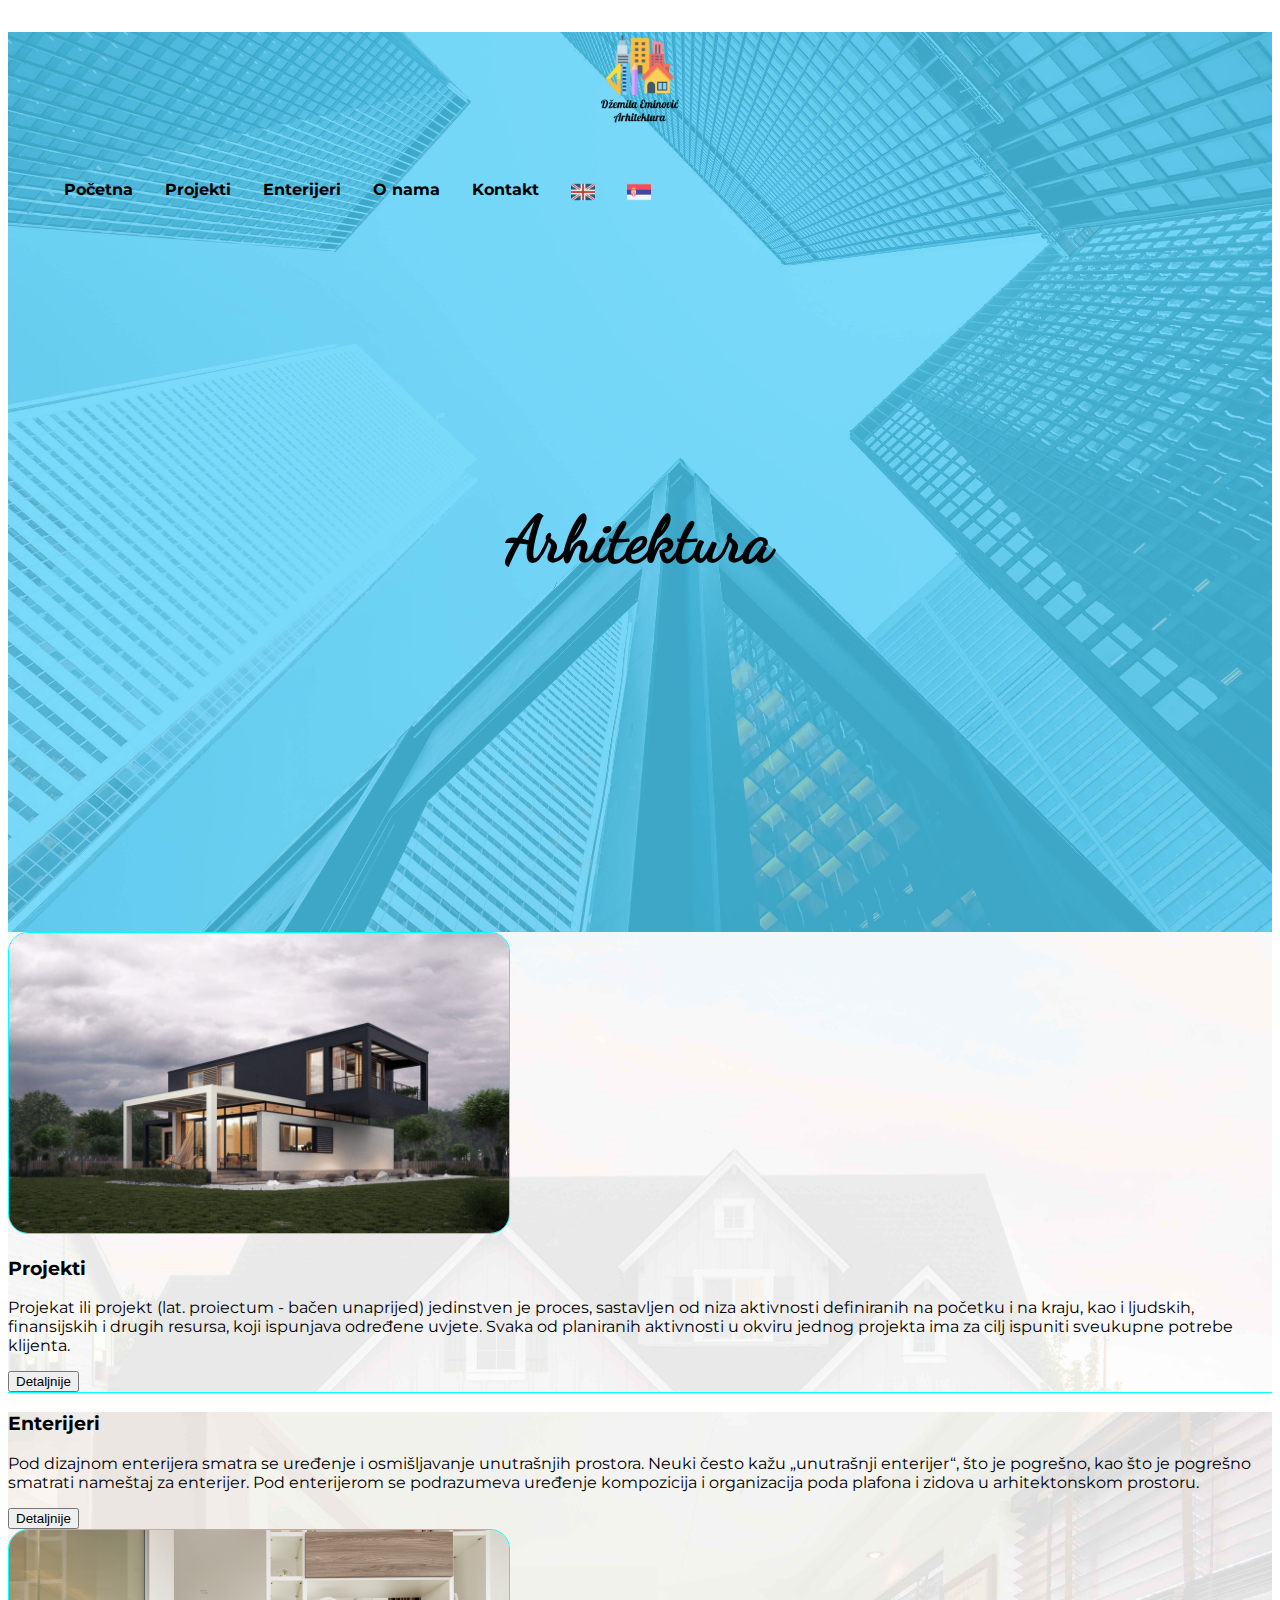
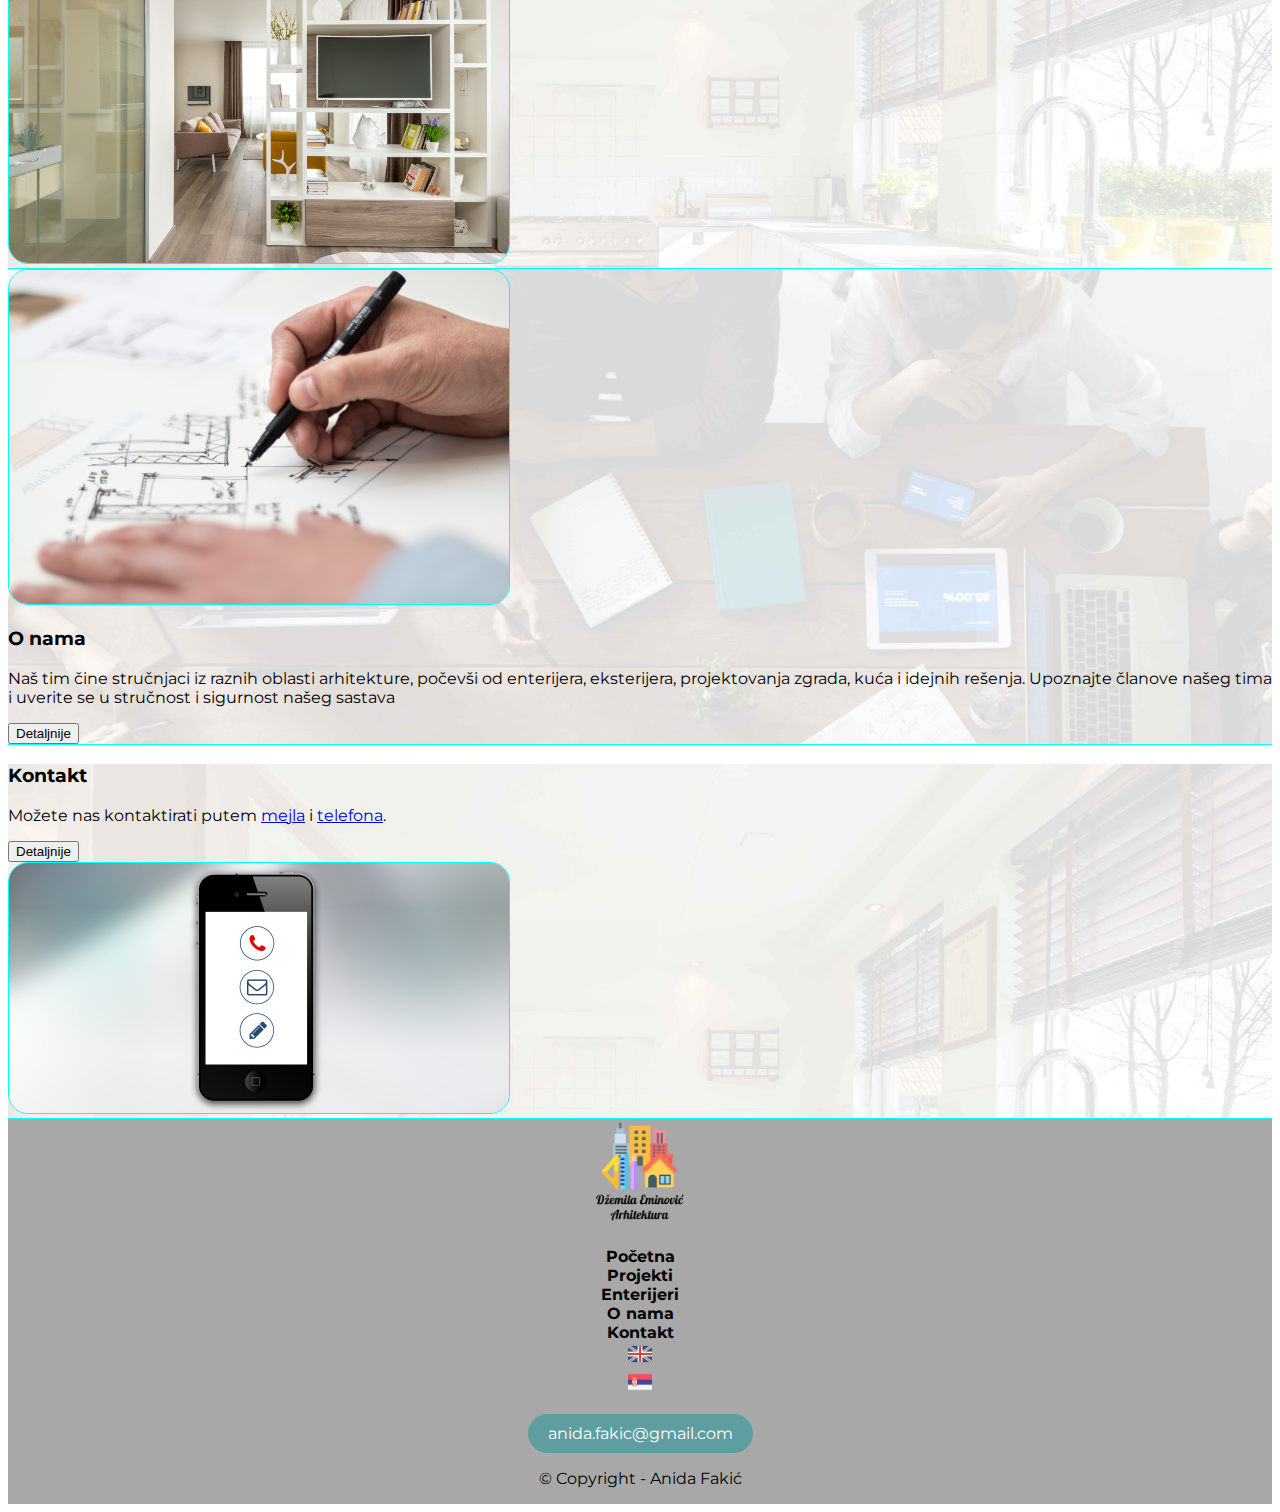
<file: index.html>
<!DOCTYPE html>
<html lang="en">
  <head>
    <meta charset="UTF-8" />
    <meta name="viewport" content="width=device-width, initial-scale=1.0" />

    <!-- Bootstrap -->
    <link
      href="https://cdn.jsdelivr.net/npm/bootstrap@5.0.1/dist/css/bootstrap.min.css"
      rel="stylesheet"
      integrity="sha384-+0n0xVW2eSR5OomGNYDnhzAbDsOXxcvSN1TPprVMTNDbiYZCxYbOOl7+AMvyTG2x"
      crossorigin="anonymous"
    />

    <link rel="stylesheet" href="./css/styles.css" />
    <title>Arhitektura</title>
  </head>
  <body>
    <header class="header">
      <div class="container">
        <div class="row justify-content-between">
          <div class="col-lg-2 col-md-12">
            <div class="logo-wrapper">
              <img class="logo" src="./images/logo.png" />
            </div>
          </div>
          <div class="col-lg-10 col-md-12 d-flex justify-content-end">
            <ul class="navigation">
              <li class="nav-list"><a href="index.html">Početna</a></li>
              <li class="nav-list"><a href="projekti.html">Projekti</a></li>
              <li class="nav-list"><a href="enterijeri.html">Enterijeri</a></li>
              <li class="nav-list"><a href="onama.html">O nama</a></li>
              <li class="nav-list"><a href="kontakt.html">Kontakt</a></li>
              <li class="nav-list">
                <a href="en/index.html"
                  ><img src="images/great-britain.png" alt="ENG" width="24px"
                /></a>
              </li>
              <li class="nav-list">
                <a href="index.html"
                  ><img src="images/serbia.png" alt="SRB" width="24px"
                /></a>
              </li>
            </ul>
          </div>
        </div>
        <div class="row">
          <div class="col-lg-12">
            <div class="header-title-wrapper">
              <h1 class="header-title">Arhitektura</h1>
            </div>
          </div>
        </div>
      </div>
    </header>

    <main>
      <!-- PROJEKTI -->
      <div class="projects-wrapper">
        <div class="container py-5 border-bottom">
          <!-- padding-top i padding-bottom velicina 5 -->
          <div class="row py-5">
            <div class="col-lg-6">
              <div class="col-image-wrapper">
                <img
                  src="./images/projekti-home.jpg"
                  alt="slika"
                  class="home-img"
                />
              </div>
            </div>
            <div class="col-lg-6">
              <h3>Projekti</h3>
              <p>
                Projekat ili projekt (lat. proiectum - bačen unaprijed)
                jedinstven je proces, sastavljen od niza aktivnosti definiranih
                na početku i na kraju, kao i ljudskih, finansijskih i drugih
                resursa, koji ispunjava određene uvjete. Svaka od planiranih
                aktivnosti u okviru jednog projekta ima za cilj ispuniti
                sveukupne potrebe klijenta.
              </p>
              <a href="#">
                <button class="btn btn-primary">Detaljnije</button>
              </a>
            </div>
          </div>
        </div>
      </div>
      <!-- ENTERIJERI -->
      <div class="interiors-wrapper">
        <div class="container py-5 border-bottom">
          <div class="row py-5 flex-wrap-reverse">
            <!-- Leva kolona -->
            <div class="col-lg-6">
              <h3>Enterijeri</h3>
              <p>
                Pod dizajnom enterijera smatra se uređenje i osmišljavanje
                unutrašnjih prostora. Neuki često kažu „unutrašnji enterijer“,
                što je pogrešno, kao što je pogrešno
                smatrati nameštaj za enterijer. Pod enterijerom se
                podrazumeva uređenje kompozicija i organizacija poda plafona i
                zidova u arhitektonskom prostoru.
              </p>
              <a href="#">
                <button class="btn btn-primary">Detaljnije</button>
              </a>
            </div>
            <!-- Desna kolona -->
            <div class="col-lg-6">
              <div class="col-image-wrapper">
                <img
                  src="./images/interior-home.jpg"
                  alt="slika"
                  class="home-img"
                />
              </div>
            </div>
          </div>
        </div>
      </div>

      <!-- O NAMA -->
      <div class="aboutus-wrapper">
        <div class="container py-5 border-bottom">
          <!-- padding-top i padding-bottom velicina 5 -->
          <div class="row py-5">
            <div class="col-lg-6">
              <div class="col-image-wrapper">
                <img src="./images/about.jpg" alt="slika" class="home-img" />
              </div>
            </div>
            <div class="col-lg-6">
              <h3>O nama</h3>
              <p>
                Naš tim čine stručnjaci iz raznih oblasti arhitekture, počevši
                od enterijera, eksterijera, projektovanja zgrada, kuća i idejnih
                rešenja. Upoznajte članove našeg tima i uverite se u stručnost i
                sigurnost našeg sastava
              </p>
              <a href="#">
                <button class="btn btn-primary">Detaljnije</button>
              </a>
            </div>
          </div>
        </div>
      </div>
      <!-- KONTAKT -->
      <div class="contact-wrapper">
        <div class="container py-5 border-bottom">
          <div class="row py-5 flex-wrap-reverse">
            <!-- Leva kolona -->
            <div class="col-lg-6">
              <h3>Kontakt</h3>
              <p>
                Možete nas kontaktirati putem
                <a href="mailto:anida.fakic@gmail.com">mejla</a> i
                <a href="tel:+381628448077">telefona</a>.
              </p>
              <a href="#">
                <button class="btn btn-primary">Detaljnije</button>
              </a>
            </div>
            <!-- Desna kolona -->
            <div class="col-lg-6">
              <div class="col-image-wrapper">
                <img src="./images/contact.jpg" alt="slika" class="home-img" />
              </div>
            </div>
          </div>
        </div>
      </div>
    </main>

    <footer class="footer">
      <img class="logo-footer" src="./images/logo.png" />
      <ul class="footer-nav">
        <li class="nav-list"><a href="index.html">Početna</a></li>
        <li class="nav-list"><a href="projekti.html">Projekti</a></li>
        <li class="nav-list"><a href="enterijeri.html">Enterijeri</a></li>
        <li class="nav-list"><a href="onama.html">O nama</a></li>
        <li class="nav-list"><a href="kontakt.html">Kontakt</a></li>
        <li class="nav-list">
          <a href="en/index.html"
            ><img src="images/great-britain.png" alt="ENG" width="24px"
          /></a>
        </li>
        <li class="nav-list">
          <a href="index.html"
            ><img src="images/serbia.png" alt="SRB" width="24px"
          /></a>
        </li>
      </ul>
      <a href="mailto:anida.fakic@gmail.com" class="footer-mail"
        >anida.fakic@gmail.com</a
      >
      <p>&copy; Copyright - Anida Fakić</p>
    </footer>
  </body>
</html>
</file>
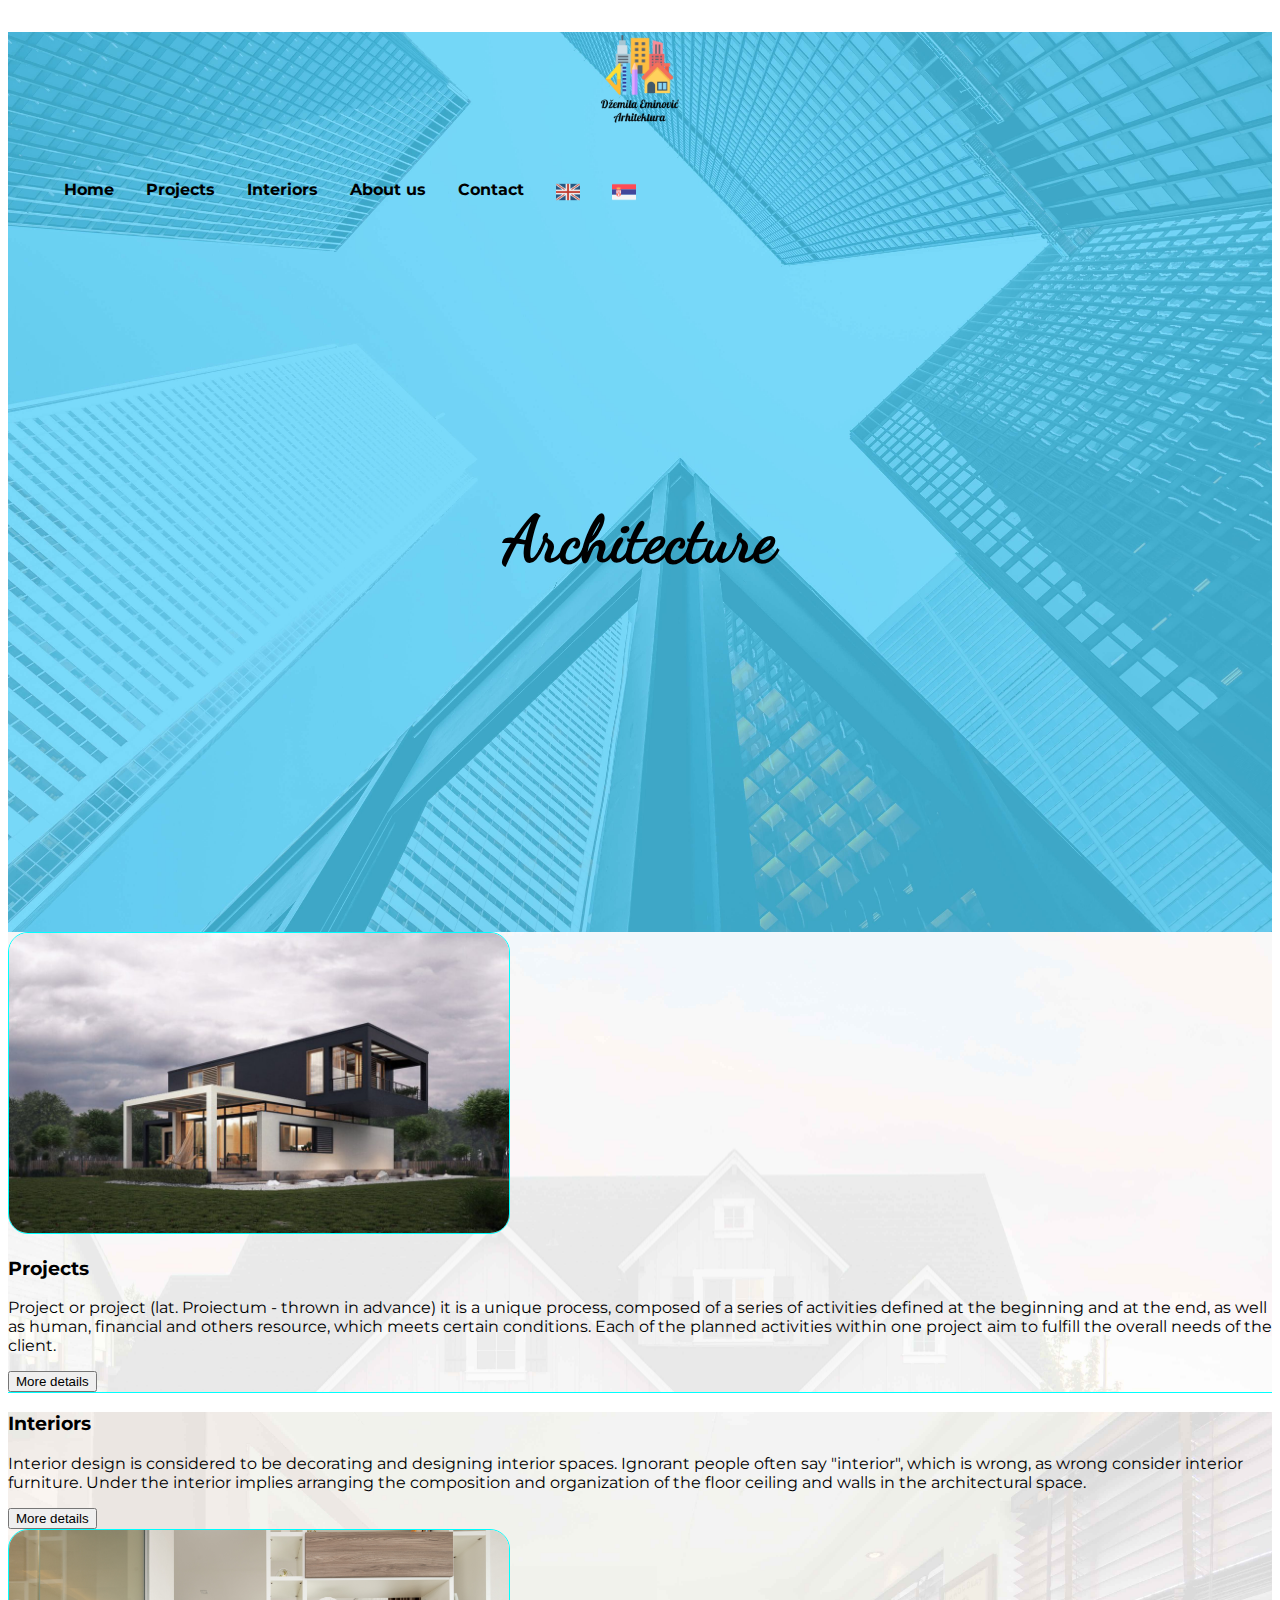
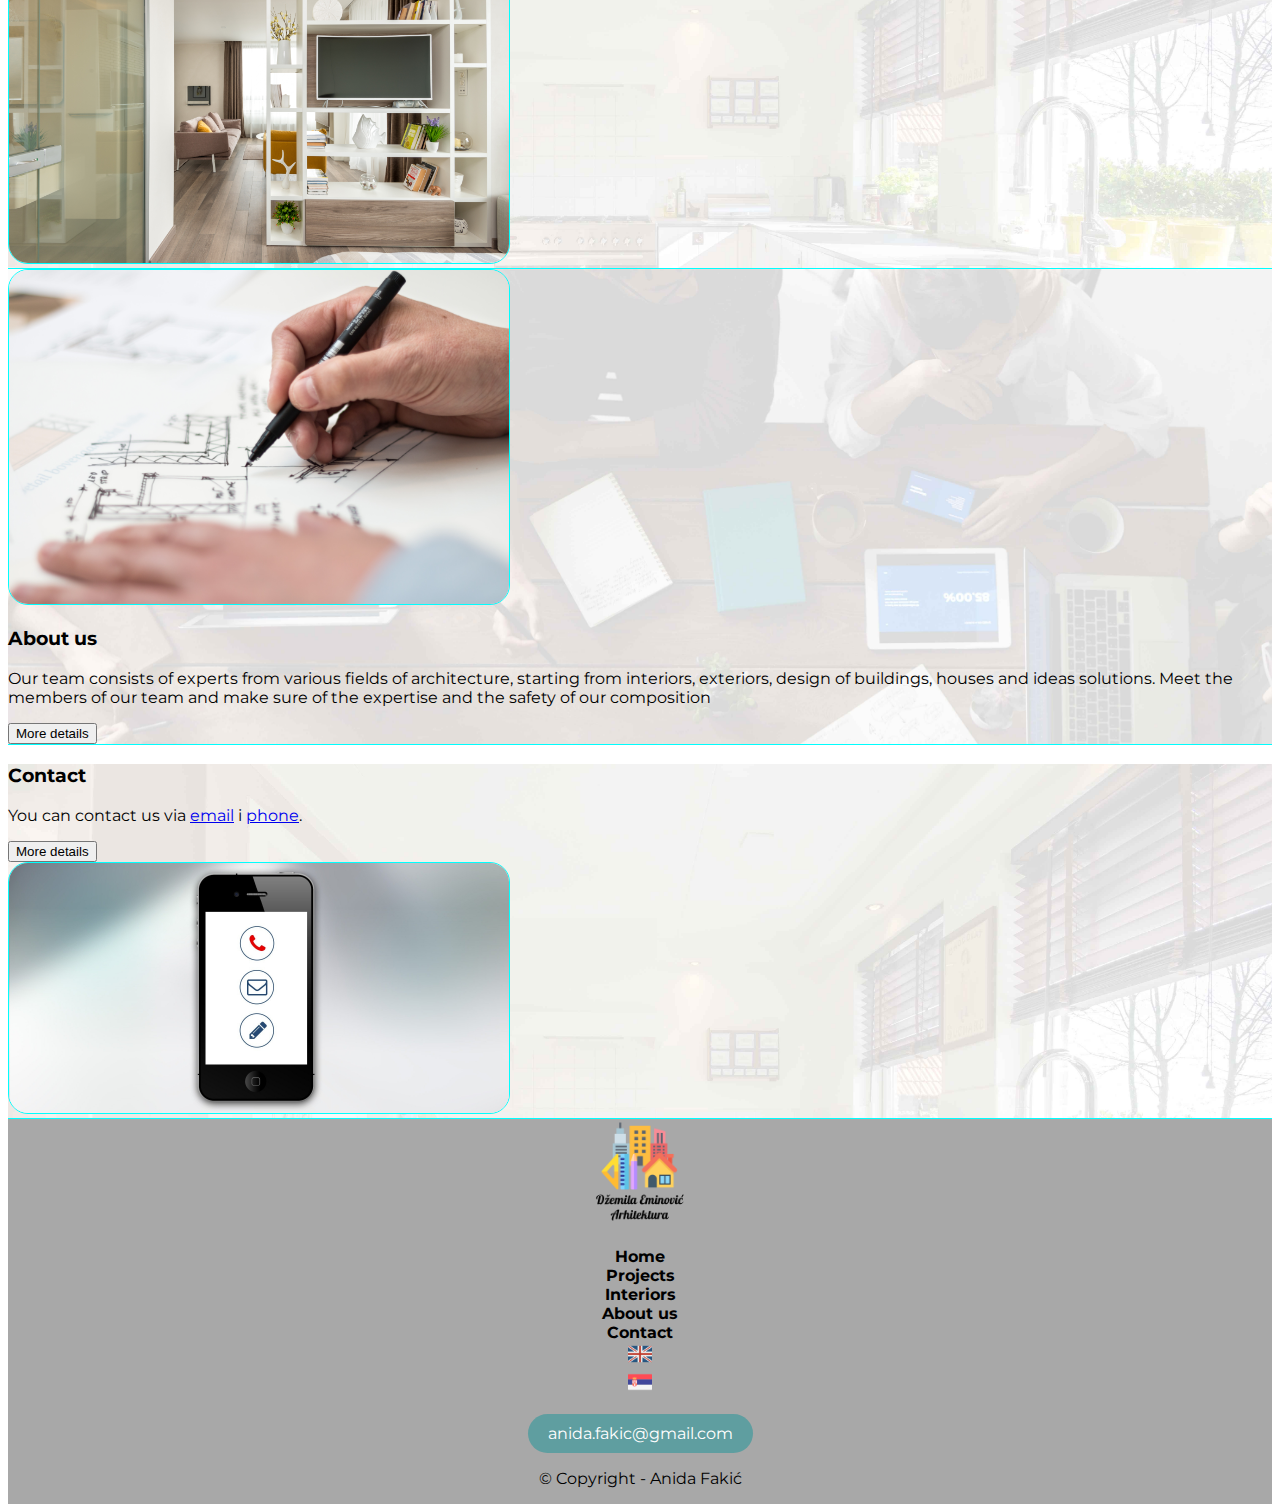
<file: en/index.html>
<!DOCTYPE html>
<html lang="en">
  <head>
    <meta charset="UTF-8" />
    <meta name="viewport" content="width=device-width, initial-scale=1.0" />

    <!-- Bootstrap -->
    <link
      href="https://cdn.jsdelivr.net/npm/bootstrap@5.0.1/dist/css/bootstrap.min.css"
      rel="stylesheet"
      integrity="sha384-+0n0xVW2eSR5OomGNYDnhzAbDsOXxcvSN1TPprVMTNDbiYZCxYbOOl7+AMvyTG2x"
      crossorigin="anonymous"
    />

    <link rel="stylesheet" href="../css/styles.css" />
    <title>Arhitektura</title>
  </head>
  <body>
    <header class="header">
      <div class="container">
        <div class="row justify-content-between">
          <div class="col-lg-2 col-md-12">
            <div class="logo-wrapper">
              <img class="logo" src="../images/logo.png" />
            </div>
          </div>
          <div class="col-lg-10 col-md-12 d-flex justify-content-end">
            <ul class="navigation">
              <li class="nav-list"><a href="index.html">Home</a></li>
              <li class="nav-list"><a href="projekti.html">Projects</a></li>
              <li class="nav-list"><a href="enterijeri.html">Interiors</a></li>
              <li class="nav-list"><a href="onama.html">About us</a></li>
              <li class="nav-list"><a href="kontakt.html">Contact</a></li>
              <li class="nav-list">
                <a href="index.html"
                  ><img src="../images/great-britain.png" alt="ENG" width="24px"
                /></a>
              </li>
              <li class="nav-list">
                <a href="/index.html"
                  ><img src="../images/serbia.png" alt="SRB" width="24px"
                /></a>
              </li>
            </ul>
          </div>
        </div>
        <div class="row">
          <div class="col-lg-12">
            <div class="header-title-wrapper">
              <h1 class="header-title">Architecture</h1>
            </div>
          </div>
        </div>
      </div>
    </header>

    <main>
      <!-- PROJEKTI -->
      <div class="projects-wrapper">
        <div class="container py-5 border-bottom">
          <!-- padding-top i padding-bottom velicina 5 -->
          <div class="row py-5">
            <div class="col-lg-6">
              <div class="col-image-wrapper">
                <img
                  src="../images/projekti-home.jpg"
                  alt="slika"
                  class="home-img"
                />
              </div>
            </div>
            <div class="col-lg-6">
              <h3>Projects</h3>
              <p>
                Project or project (lat. Proiectum - thrown in advance) it is a
                unique process, composed of a series of activities defined at
                the beginning and at the end, as well as human, financial and
                others resource, which meets certain conditions. Each of the
                planned activities within one project aim to fulfill the overall
                needs of the client.
              </p>
              <a href="#">
                <button class="btn btn-primary">More details</button>
              </a>
            </div>
          </div>
        </div>
      </div>
      <!-- ENTERIJERI -->
      <div class="interiors-wrapper">
        <div class="container py-5 border-bottom">
          <div class="row py-5 flex-wrap-reverse">
            <!-- Leva kolona -->
            <div class="col-lg-6">
              <h3>Interiors</h3>
              <p>
                Interior design is considered to be decorating and designing
                interior spaces. Ignorant people often say "interior", which is
                wrong, as wrong consider interior furniture. Under the interior
                implies arranging the composition and organization of the floor
                ceiling and walls in the architectural space.
              </p>
              <a href="#">
                <button class="btn btn-primary">More details</button>
              </a>
            </div>
            <!-- Desna kolona -->
            <div class="col-lg-6">
              <div class="col-image-wrapper">
                <img
                  src="../images/interior-home.jpg"
                  alt="slika"
                  class="home-img"
                />
              </div>
            </div>
          </div>
        </div>
      </div>

      <!-- O NAMA -->
      <div class="aboutus-wrapper">
        <div class="container py-5 border-bottom">
          <!-- padding-top i padding-bottom velicina 5 -->
          <div class="row py-5">
            <div class="col-lg-6">
              <div class="col-image-wrapper">
                <img src="../images/about.jpg" alt="slika" class="home-img" />
              </div>
            </div>
            <div class="col-lg-6">
              <h3>About us</h3>
              <p>
                Our team consists of experts from various fields of
                architecture, starting from interiors, exteriors, design of
                buildings, houses and ideas solutions. Meet the members of our
                team and make sure of the expertise and the safety of our
                composition
              </p>
              <a href="#">
                <button class="btn btn-primary">More details</button>
              </a>
            </div>
          </div>
        </div>
      </div>
      <!-- KONTAKT -->
      <div class="contact-wrapper">
        <div class="container py-5 border-bottom">
          <div class="row py-5 flex-wrap-reverse">
            <!-- Leva kolona -->
            <div class="col-lg-6">
              <h3>Contact</h3>
              <p>
                You can contact us via
                <a href="mailto:anida.fakic@gmail.com">email</a> i
                <a href="tel:+381628448077">phone</a>.
              </p>
              <a href="#">
                <button class="btn btn-primary">More details</button>
              </a>
            </div>
            <!-- Desna kolona -->
            <div class="col-lg-6">
              <div class="col-image-wrapper">
                <img src="../images/contact.jpg" alt="slika" class="home-img" />
              </div>
            </div>
          </div>
        </div>
      </div>
    </main>

    <footer class="footer">
      <img class="logo-footer" src="../images/logo.png" />
      <ul class="footer-nav">
        <li class="nav-list"><a href="index.html">Home</a></li>
        <li class="nav-list"><a href="projekti.html">Projects</a></li>
        <li class="nav-list"><a href="enterijeri.html">Interiors</a></li>
        <li class="nav-list"><a href="onama.html">About us</a></li>
        <li class="nav-list"><a href="kontakt.html">Contact</a></li>
        <li class="nav-list">
          <a href="index.html"
            ><img src="../images/great-britain.png" alt="ENG" width="24px"
          /></a>
        </li>
        <li class="nav-list">
          <a href="/index.html"
            ><img src="../images/serbia.png" alt="SRB" width="24px"
          /></a>
        </li>
      </ul>
      <a href="mailto:anida.fakic@gmail.com" class="footer-mail"
        >anida.fakic@gmail.com</a
      >
      <p>&copy; Copyright - Anida Fakić</p>
    </footer>
  </body>
</html>
</file>
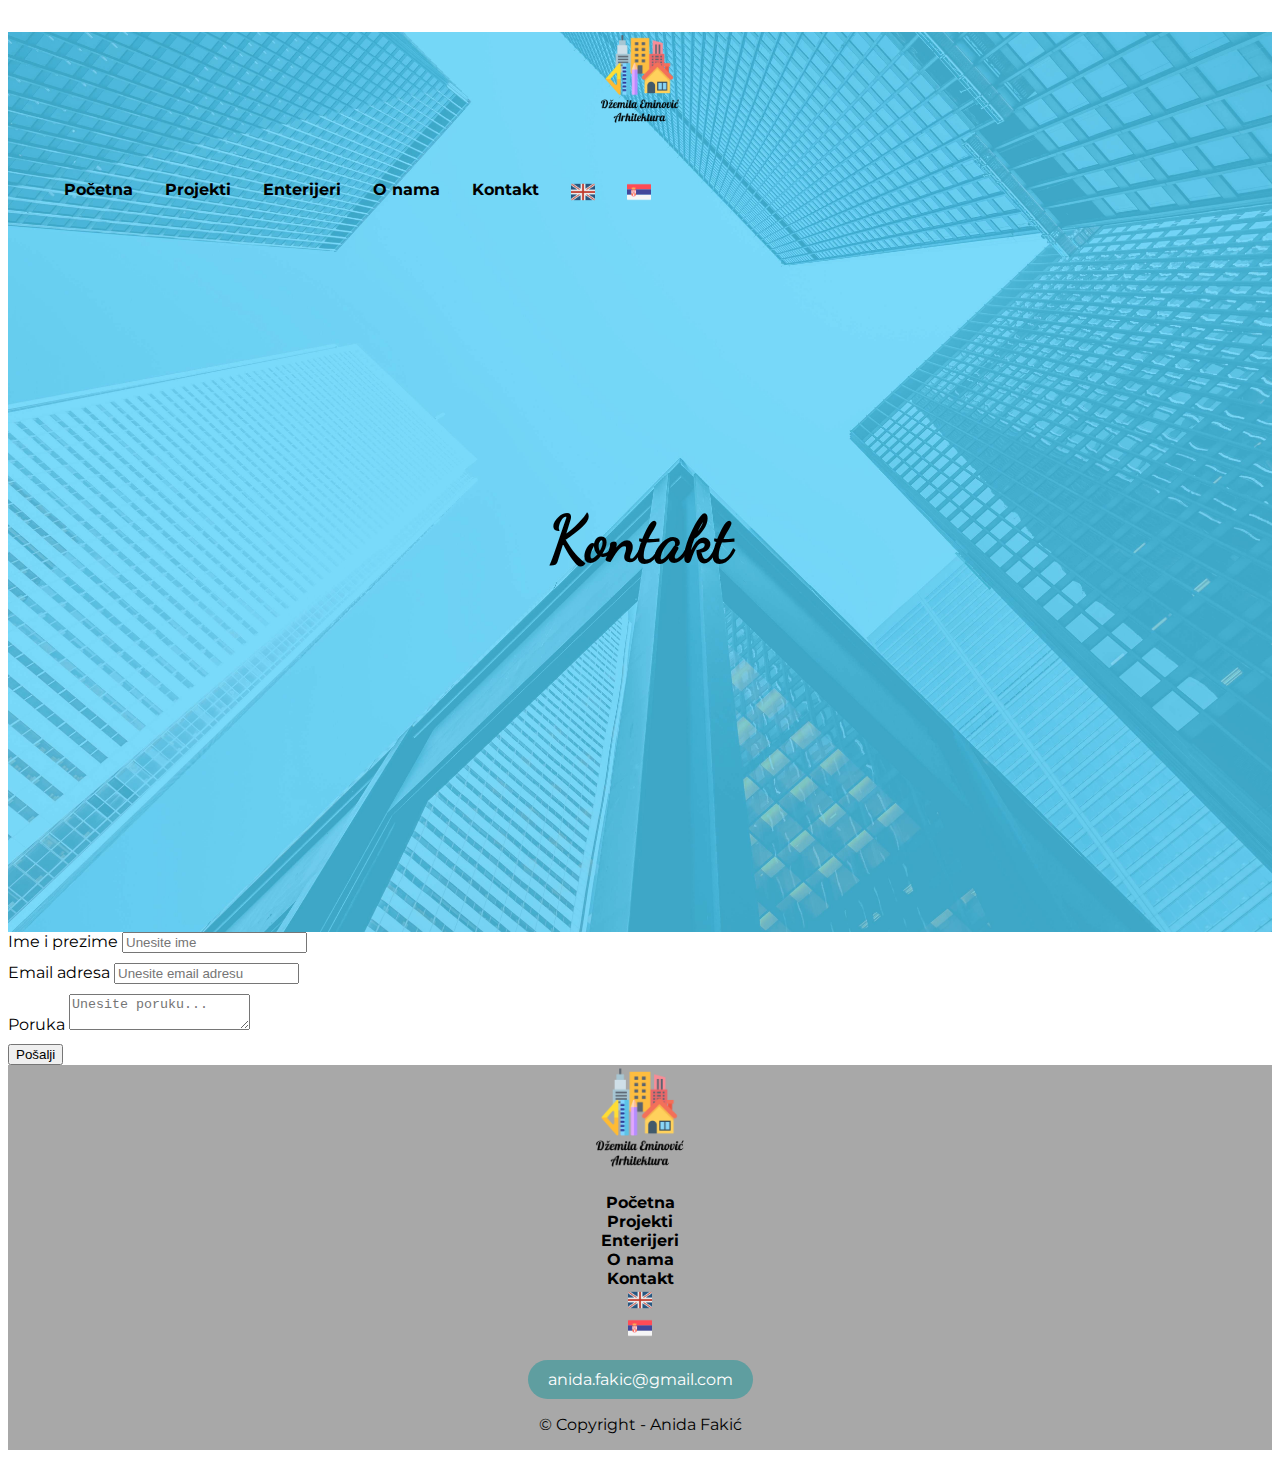
<file: kontakt.html>
<!DOCTYPE html>
<html lang="en">
  <head>
    <meta charset="UTF-8" />
    <meta name="viewport" content="width=device-width, initial-scale=1.0" />

    <!-- Bootstrap -->
    <link
      href="https://cdn.jsdelivr.net/npm/bootstrap@5.0.1/dist/css/bootstrap.min.css"
      rel="stylesheet"
      integrity="sha384-+0n0xVW2eSR5OomGNYDnhzAbDsOXxcvSN1TPprVMTNDbiYZCxYbOOl7+AMvyTG2x"
      crossorigin="anonymous"
    />

    <link rel="stylesheet" href="./css/styles.css" />
    <title>Arhitektura</title>
  </head>
  <body>
    <header class="header">
      <div class="container">
        <div class="row justify-content-between">
          <div class="col-lg-2 col-md-12">
            <div class="logo-wrapper">
              <img class="logo" src="./images/logo.png" />
            </div>
          </div>
          <div class="col-lg-10 col-md-12 d-flex justify-content-end">
            <ul class="navigation">
              <li class="nav-list"><a href="index.html">Početna</a></li>
              <li class="nav-list"><a href="projekti.html">Projekti</a></li>
              <li class="nav-list"><a href="enterijeri.html">Enterijeri</a></li>
              <li class="nav-list"><a href="onama.html">O nama</a></li>
              <li class="nav-list"><a href="kontakt.html">Kontakt</a></li>
              <li class="nav-list">
                <a href="en/kontakt.html"
                  ><img src="images/great-britain.png" alt="ENG" width="24px"
                /></a>
              </li>
              <li class="nav-list">
                <a href="kontakt.html"
                  ><img src="images/serbia.png" alt="SRB" width="24px"
                /></a>
              </li>
            </ul>
          </div>
        </div>
        <div class="row">
          <div class="col-lg-12">
            <div class="header-title-wrapper">
              <h1 class="header-title">Kontakt</h1>
            </div>
          </div>
        </div>
      </div>
    </header>
    <main>
      <div class="contact-form">
        <div class="container">
          <div class="row justify-content-center">
            <div class="col-lg-6 py-5">
                <div class="form-group py-2">
                  <label>Ime i prezime</label>
                  <input
                    id="name"
                    class="form-control"
                    type="text"
                    placeholder="Unesite ime"
                  />
                  <p class="error-message" id="name-error"></p>
                </div>
                <div class="form-group py-2">
                  <label>Email adresa</label>
                  <input
                    id="email"
                    type="email"
                    class="form-control"
                    placeholder="Unesite email adresu"
                  />
                  <p class="error-message" id="email-error"></p>
                </div>
                <div class="form-group py-2">
                  <label>Poruka</label>
                  <textarea
                    id="message"
                    class="form-control"
                    placeholder="Unesite poruku..."
                  ></textarea>
                  <p class="error-message" id="message-error"></p>
                </div>
                <div class="form-group py-2 text-center">
                  <button id="submit" type="submit" class="btn btn-primary">Pošalji</button>
                </div>
            </div>
          </div>
        </div>
      </div>
    </main>
    <footer class="footer">
      <img class="logo-footer" src="./images/logo.png" />
      <ul class="footer-nav">
        <li class="nav-list"><a href="index.html">Početna</a></li>
        <li class="nav-list"><a href="projekti.html">Projekti</a></li>
        <li class="nav-list"><a href="enterijeri.html">Enterijeri</a></li>
        <li class="nav-list"><a href="onama.html">O nama</a></li>
        <li class="nav-list"><a href="kontakt.html">Kontakt</a></li>
        <li class="nav-list">
          <a href="en/kontakt.html"
            ><img src="images/great-britain.png" alt="ENG" width="24px"
          /></a>
        </li>
        <li class="nav-list">
          <a href="kontakt.html"
            ><img src="images/serbia.png" alt="SRB" width="24px"
          /></a>
        </li>
      </ul>
      <a href="mailto:anida.fakic@gmail.com" class="footer-mail"
        >anida.fakic@gmail.com</a
      >
      <p>&copy; Copyright - Anida Fakić</p>
    </footer>

    <script src="js/validation.js"></script>
  </body>
</html>
</file>
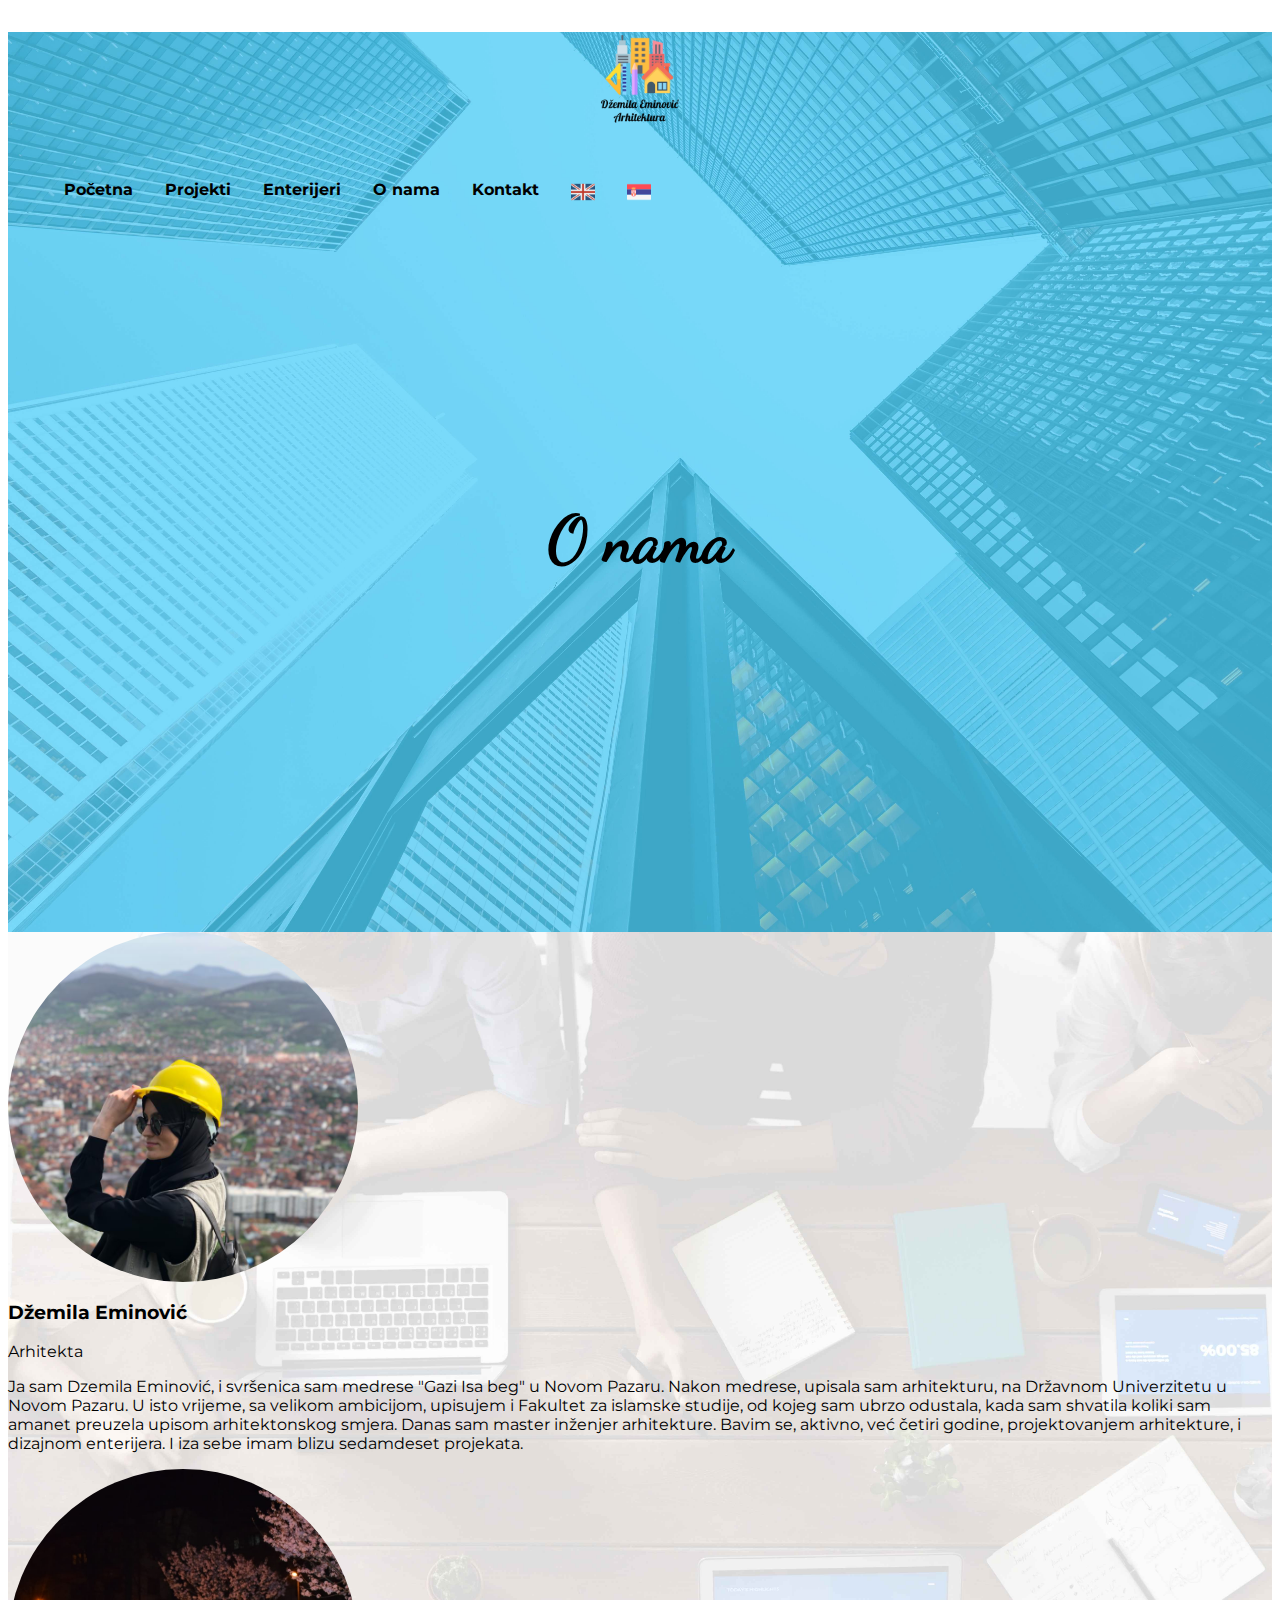
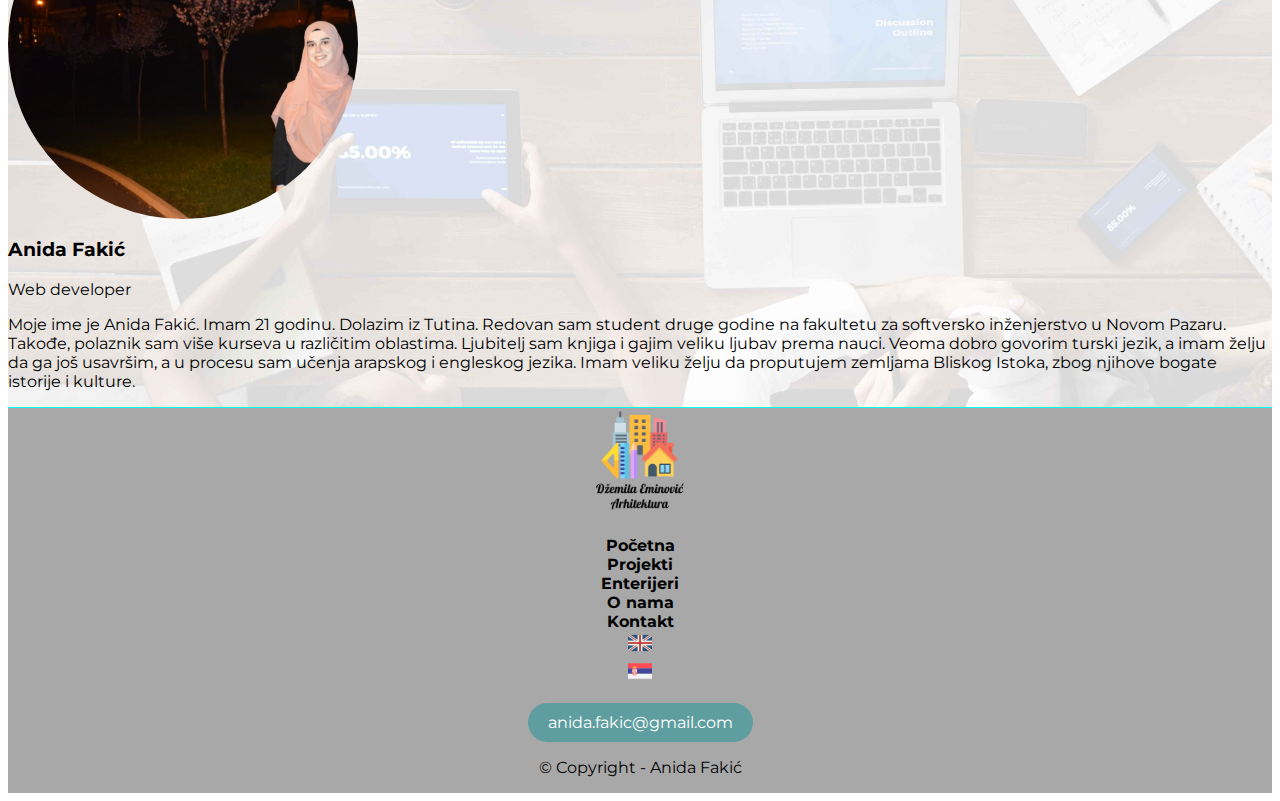
<file: onama.html>
<!DOCTYPE html>
<html lang="en">
  <head>
    <meta charset="UTF-8" />
    <meta name="viewport" content="width=device-width, initial-scale=1.0" />

    <!-- Bootstrap -->
    <link
      href="https://cdn.jsdelivr.net/npm/bootstrap@5.0.1/dist/css/bootstrap.min.css"
      rel="stylesheet"
      integrity="sha384-+0n0xVW2eSR5OomGNYDnhzAbDsOXxcvSN1TPprVMTNDbiYZCxYbOOl7+AMvyTG2x"
      crossorigin="anonymous"
    />

    <link rel="stylesheet" href="./css/styles.css" />
    <title>Arhitektura</title>
  </head>
  <body>
    <header class="header">
      <div class="container">
        <div class="row justify-content-between">
          <div class="col-lg-2 col-md-12">
            <div class="logo-wrapper">
              <img class="logo" src="./images/logo.png" />
            </div>
          </div>
          <div class="col-lg-10 col-md-12 d-flex justify-content-end">
            <ul class="navigation">
              <li class="nav-list"><a href="index.html">Početna</a></li>
              <li class="nav-list"><a href="projekti.html">Projekti</a></li>
              <li class="nav-list"><a href="enterijeri.html">Enterijeri</a></li>
              <li class="nav-list"><a href="onama.html">O nama</a></li>
              <li class="nav-list"><a href="kontakt.html">Kontakt</a></li>
              <li class="nav-list">
                <a href="en/onama.html"
                  ><img src="images/great-britain.png" alt="ENG" width="24px"
                /></a>
              </li>
              <li class="nav-list">
                <a href="onama.html"
                  ><img src="images/serbia.png" alt="SRB" width="24px"
                /></a>
              </li>
            </ul>
          </div>
        </div>
        <div class="row">
          <div class="col-lg-12">
            <div class="header-title-wrapper">
              <h1 class="header-title">O nama</h1>
            </div>
          </div>
        </div>
      </div>
    </header>
    <main>
      <div class="aboutus-wrapper">
        <div class>
          <div class="container py-5 border-bottom">
            <!-- padding-top i padding-bottom velicina 5 -->
            <div class="row py-5">
              <div class="col-lg-6">
                <div class="slika-dzemila"></div>
              </div>
              <div class="col-lg-6">
                <h3>Džemila Eminović</h3>
                <p>Arhitekta</p>
                <p>
                  Ja sam Dzemila Eminović, i svršenica sam medrese "Gazi Isa
                  beg" u Novom Pazaru. Nakon medrese, upisala sam arhitekturu,
                  na Državnom Univerzitetu u Novom Pazaru. U isto vrijeme, sa
                  velikom ambicijom, upisujem i Fakultet za islamske studije, od
                  kojeg sam ubrzo odustala, kada sam shvatila koliki sam amanet
                  preuzela upisom arhitektonskog smjera. Danas sam master
                  inženjer arhitekture. Bavim se, aktivno, već četiri godine,
                  projektovanjem arhitekture, i dizajnom enterijera. I iza sebe
                  imam blizu sedamdeset projekata.
                </p>
              </div>
            </div>
          </div>
        </div>
        <div>
          <div class="container py-5 border-bottom">
            <!-- padding-top i padding-bottom velicina 5 -->
            <div class="row py-5">
              <div class="col-lg-6">
                <div class="slika-anida"></div>
              </div>
              <div class="col-lg-6">
                <h3>Anida Fakić</h3>
                <p>Web developer</p>
                <p>
                  Moje ime je Anida Fakić. Imam 21 godinu. Dolazim iz Tutina.
                  Redovan sam student druge godine na fakultetu za softversko
                  inženjerstvo u Novom Pazaru. Takođe, polaznik sam više kurseva
                  u različitim oblastima. Ljubitelj sam knjiga i gajim veliku
                  ljubav prema nauci. Veoma dobro govorim turski jezik, a imam
                  želju da ga još usavršim, a u procesu sam učenja arapskog i
                  engleskog jezika. Imam veliku želju da proputujem zemljama
                  Bliskog Istoka, zbog njihove bogate istorije i kulture.
                </p>
              </div>
            </div>
          </div>
        </div>
      </div>
    </main>
    <footer class="footer">
      <img class="logo-footer" src="./images/logo.png" />
      <ul class="footer-nav">
        <li class="nav-list"><a href="index.html">Početna</a></li>
        <li class="nav-list"><a href="projekti.html">Projekti</a></li>
        <li class="nav-list"><a href="enterijeri.html">Enterijeri</a></li>
        <li class="nav-list"><a href="onama.html">O nama</a></li>
        <li class="nav-list"><a href="kontakt.html">Kontakt</a></li>
        <li class="nav-list">
          <a href="en/onama.html"
            ><img src="images/great-britain.png" alt="ENG" width="24px"
          /></a>
        </li>
        <li class="nav-list">
          <a href="onama.html"
            ><img src="images/serbia.png" alt="SRB" width="24px"
          /></a>
        </li>
      </ul>
      <a href="mailto:anida.fakic@gmail.com" class="footer-mail"
        >anida.fakic@gmail.com</a
      >
      <p>&copy; Copyright - Anida Fakić</p>
    </footer>
  </body>
</html>
</file>
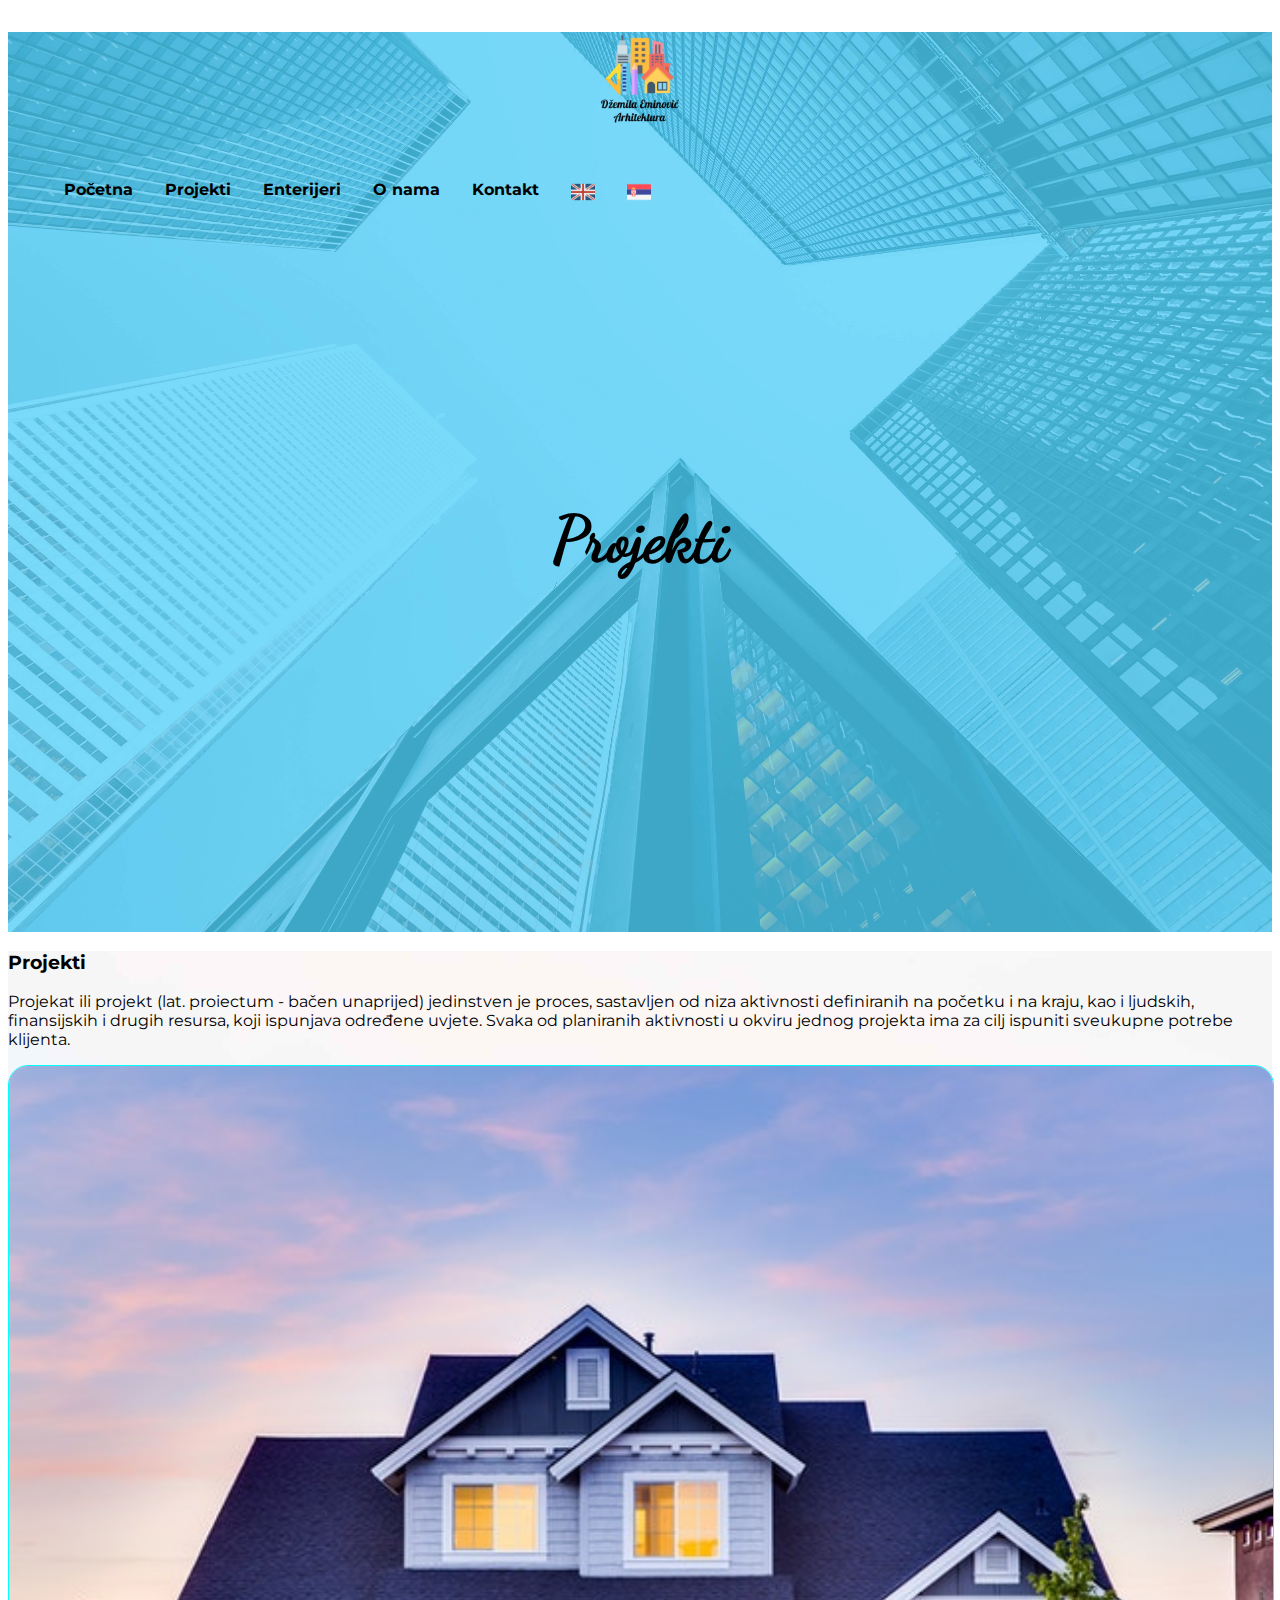
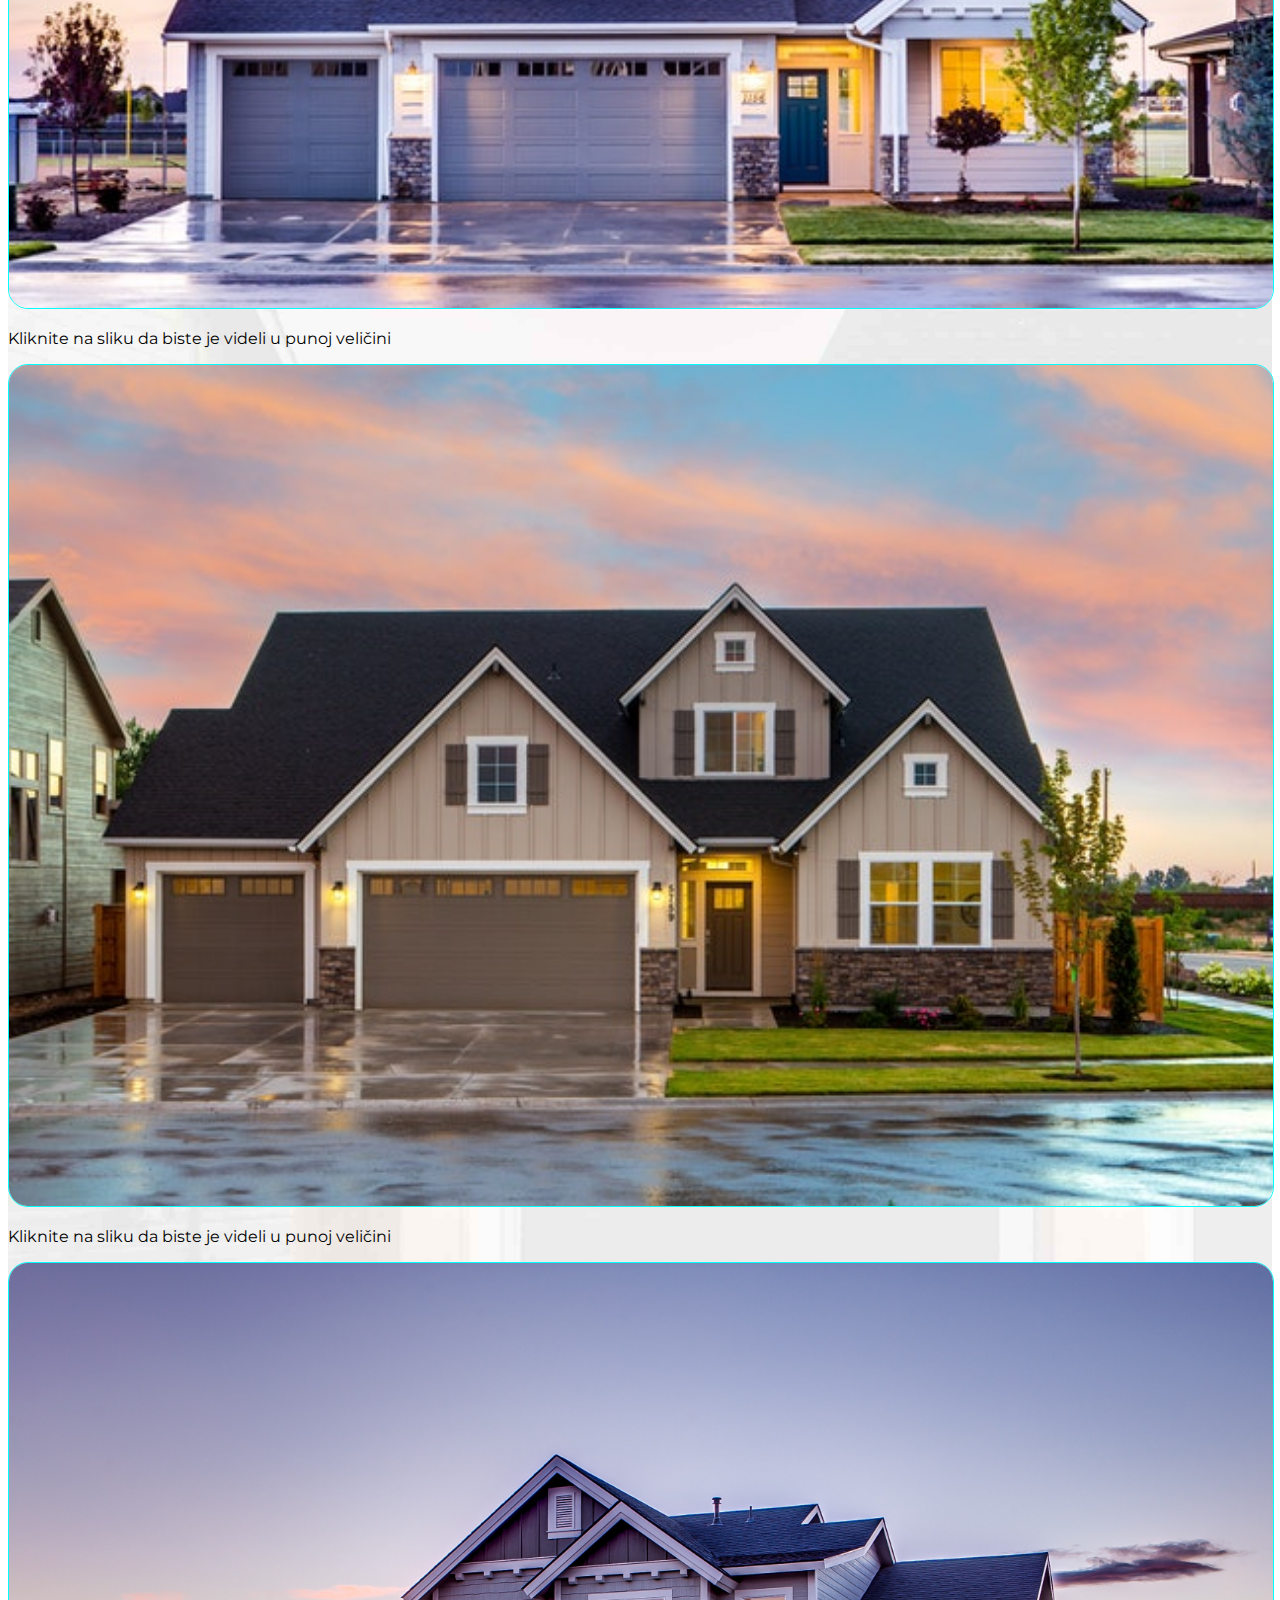
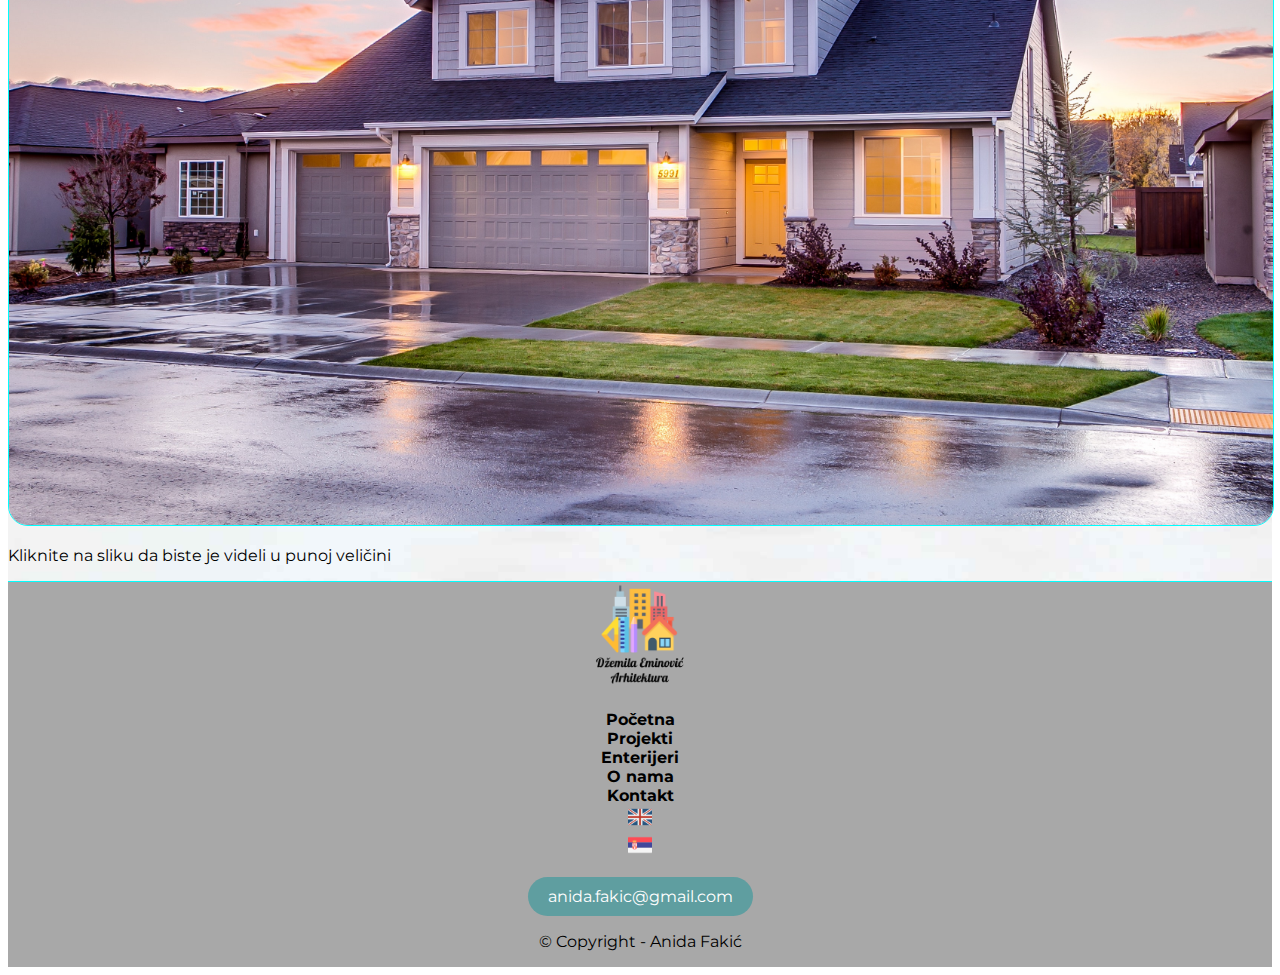
<file: projekti.html>
<!DOCTYPE html>
<html lang="en">
  <head>
    <meta charset="UTF-8" />
    <meta name="viewport" content="width=device-width, initial-scale=1.0" />

    <!-- Bootstrap -->
    <link
      href="https://cdn.jsdelivr.net/npm/bootstrap@5.0.1/dist/css/bootstrap.min.css"
      rel="stylesheet"
      integrity="sha384-+0n0xVW2eSR5OomGNYDnhzAbDsOXxcvSN1TPprVMTNDbiYZCxYbOOl7+AMvyTG2x"
      crossorigin="anonymous"
    />

    <link rel="stylesheet" href="./css/styles.css" />
    <title>Arhitektura</title>
  </head>
  <body>
    <header class="header">
      <div class="container">
        <div class="row justify-content-between">
          <div class="col-lg-2 col-md-12">
            <div class="logo-wrapper">
              <img class="logo" src="./images/logo.png" />
            </div>
          </div>
          <div class="col-lg-10 col-md-12 d-flex justify-content-end">
            <ul class="navigation">
              <li class="nav-list"><a href="index.html">Početna</a></li>
              <li class="nav-list"><a href="projekti.html">Projekti</a></li>
              <li class="nav-list"><a href="enterijeri.html">Enterijeri</a></li>
              <li class="nav-list"><a href="onama.html">O nama</a></li>
              <li class="nav-list"><a href="kontakt.html">Kontakt</a></li>
              <li class="nav-list">
                <a href="en/projekti.html"
                  ><img src="images/great-britain.png" alt="ENG" width="24px"
                /></a>
              </li>
              <li class="nav-list">
                <a href="projekti.html"
                  ><img src="images/serbia.png" alt="SRB" width="24px"
                /></a>
              </li>
            </ul>
          </div>
        </div>
        <div class="row">
          <div class="col-lg-12">
            <div class="header-title-wrapper">
              <h1 class="header-title">Projekti</h1>
            </div>
          </div>
        </div>
      </div>
    </header>
    <main>
      <div class="projects-wrapper">
        <div class="container py-5 border-bottom">
          <div class="row py-3">
            <div class="col-lg-12 text-center">
              <h3>Projekti</h3>
              <p>
                Projekat ili projekt (lat. proiectum - bačen unaprijed)
                jedinstven je proces, sastavljen od niza aktivnosti definiranih
                na početku i na kraju, kao i ljudskih, finansijskih i drugih
                resursa, koji ispunjava određene uvjete. Svaka od planiranih
                aktivnosti u okviru jednog projekta ima za cilj ispuniti
                sveukupne potrebe klijenta.
              </p>
            </div>
          </div>
          <div class="row">
            <div class="col-lg-4">
              <a href="images/projekt1.jpg" target="_blank"><img
                src="./images/projekt1.jpg"
                alt="slika"
                class="projects-img"
              /> </a>
              <p class="py-3 text-center text-muted">Kliknite na sliku da biste je videli u punoj veličini</p>
            </div>
            <div class="col-lg-4">
              <a href="images/projekt2.jpg" target="_blank"
                ><img
                  src="./images/projekt2.jpg"
                  alt="slika"
                  class="projects-img"
              /></a>
              <p class="py-3 text-center text-muted">Kliknite na sliku da biste je videli u punoj veličini</p>
              
            </div>
            <div class="col-lg-4">
             <a href="images/projekt3.jpg" target="_blank"> <img
                src="./images/projekt3.jpg"
                alt="slika"
                class="projects-img"
              /> </a>
              <p class="py-3 text-center text-muted">Kliknite na sliku da biste je videli u punoj veličini</p>
            </div>
          </div>
        </div>
      </div>
    </main>
    <footer class="footer">
      <img class="logo-footer" src="./images/logo.png" />
      <ul class="footer-nav">
        <li class="nav-list"><a href="index.html">Početna</a></li>
        <li class="nav-list"><a href="projekti.html">Projekti</a></li>
        <li class="nav-list"><a href="enterijeri.html">Enterijeri</a></li>
        <li class="nav-list"><a href="onama.html">O nama</a></li>
        <li class="nav-list"><a href="kontakt.html">Kontakt</a></li>
        <li class="nav-list">
          <a href="en/projekti.html"
            ><img src="images/great-britain.png" alt="ENG" width="24px"
          /></a>
        </li>
        <li class="nav-list">
          <a href="projekti.html"
            ><img src="images/serbia.png" alt="SRB" width="24px"
          /></a>
        </li>
      </ul>
      <a href="mailto:anida.fakic@gmail.com" class="footer-mail"
        >anida.fakic@gmail.com</a
      >
      <p>&copy; Copyright - Anida Fakić</p>
    </footer>
  </body>
</html>
</file>
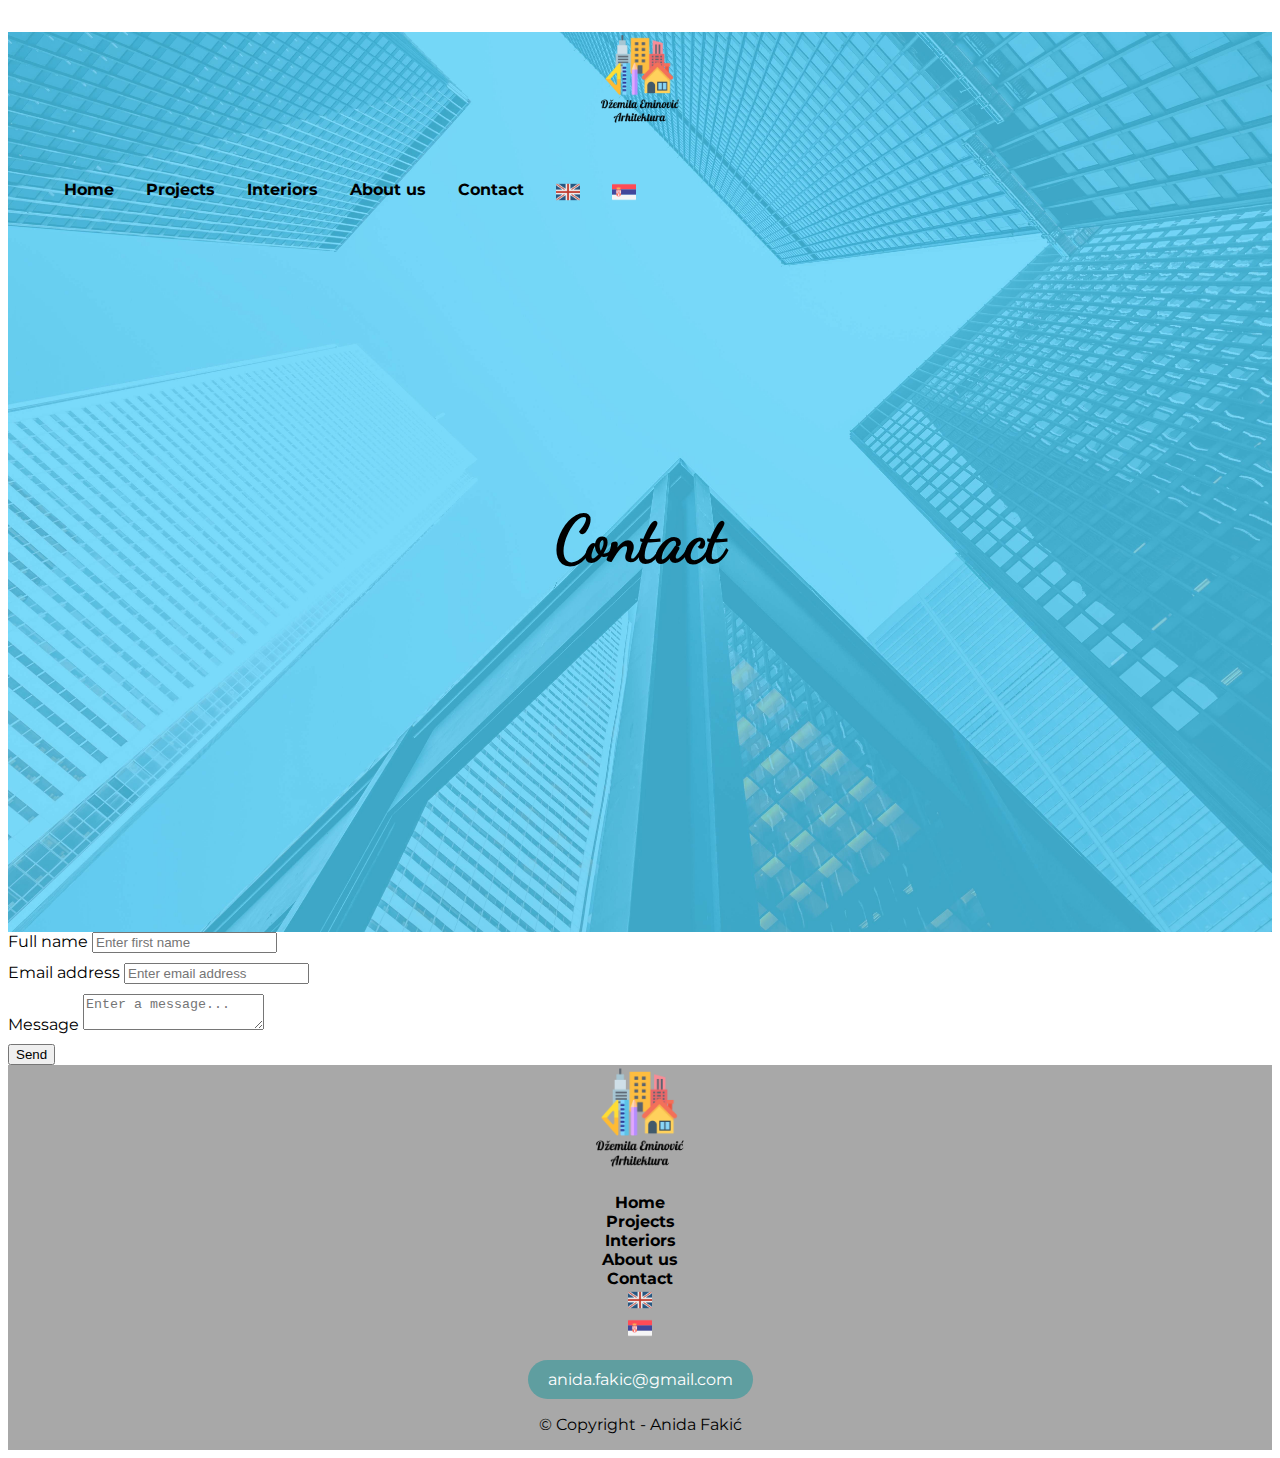
<file: en/kontakt.html>
<!DOCTYPE html>
<html lang="en">
  <head>
    <meta charset="UTF-8" />
    <meta name="viewport" content="width=device-width, initial-scale=1.0" />

    <!-- Bootstrap -->
    <link
      href="https://cdn.jsdelivr.net/npm/bootstrap@5.0.1/dist/css/bootstrap.min.css"
      rel="stylesheet"
      integrity="sha384-+0n0xVW2eSR5OomGNYDnhzAbDsOXxcvSN1TPprVMTNDbiYZCxYbOOl7+AMvyTG2x"
      crossorigin="anonymous"
    />

    <link rel="stylesheet" href="../css/styles.css" />
    <title>Arhitektura</title>
  </head>
  <body>
    <header class="header">
      <div class="container">
        <div class="row justify-content-between">
          <div class="col-lg-2 col-md-12">
            <div class="logo-wrapper">
              <img class="logo" src="../images/logo.png" />
            </div>
          </div>
          <div class="col-lg-10 col-md-12 d-flex justify-content-end">
            <ul class="navigation">
              <li class="nav-list"><a href="index.html">Home</a></li>
              <li class="nav-list"><a href="projekti.html">Projects</a></li>
              <li class="nav-list"><a href="enterijeri.html">Interiors</a></li>
              <li class="nav-list"><a href="onama.html">About us</a></li>
              <li class="nav-list"><a href="kontakt.html">Contact</a></li>
              <li class="nav-list">
                <a href="kontakt.html"
                  ><img
                    src="../images/great-britain.png"
                    alt="ENG"
                    width="24px"
                /></a>
              </li>
              <li class="nav-list">
                <a href="/kontakt.html"
                  ><img src="../images/serbia.png" alt="SRB" width="24px"
                /></a>
              </li>
            </ul>
          </div>
        </div>
        <div class="row">
          <div class="col-lg-12">
            <div class="header-title-wrapper">
              <h1 class="header-title">Contact</h1>
            </div>
          </div>
        </div>
      </div>
    </header>
    <main>
      <div class="contact-form">
        <div class="container">
          <div class="row justify-content-center">
            <div class="col-lg-6 py-5">
              <div class="form-group py-2">
                <label>Full name</label>
                <input
                  id="name"
                  class="form-control"
                  type="text"
                  placeholder="Enter first name"
                />
                <p class="error-message" id="name-error"></p>
              </div>
              <div class="form-group py-2">
                <label>Email address</label>
                <input
                  id="email"
                  type="email"
                  class="form-control"
                  placeholder="Enter email address"
                />
                <p class="error-message" id="email-error"></p>
              </div>
              <div class="form-group py-2">
                <label>Message</label>
                <textarea
                  id="message"
                  class="form-control"
                  placeholder="Enter a message..."
                ></textarea>
                <p class="error-message" id="message-error"></p>
              </div>
              <div class="form-group py-2 text-center">
                <button id="submit" class="btn btn-primary">Send</button>
              </div>
            </div>
          </div>
        </div>
      </div>
    </main>
    <footer class="footer">
      <img class="logo-footer" src="../images/logo.png" />
      <ul class="footer-nav">
        <li class="nav-list"><a href="index.html">Home</a></li>
        <li class="nav-list"><a href="projekti.html">Projects</a></li>
        <li class="nav-list"><a href="enterijeri.html">Interiors</a></li>
        <li class="nav-list"><a href="onama.html">About us</a></li>
        <li class="nav-list"><a href="kontakt.html">Contact</a></li>
        <li class="nav-list">
          <a href="kontakt.html"
            ><img src="../images/great-britain.png" alt="ENG" width="24px"
          /></a>
        </li>
        <li class="nav-list">
          <a href="/kontakt.html"
            ><img src="../images/serbia.png" alt="SRB" width="24px"
          /></a>
        </li>
      </ul>
      <a href="mailto:anida.fakic@gmail.com" class="footer-mail"
        >anida.fakic@gmail.com</a
      >
      <p>&copy; Copyright - Anida Fakić</p>
    </footer>

    <script src="../js/validation-en.js"></script>
  </body>
</html>
</file>
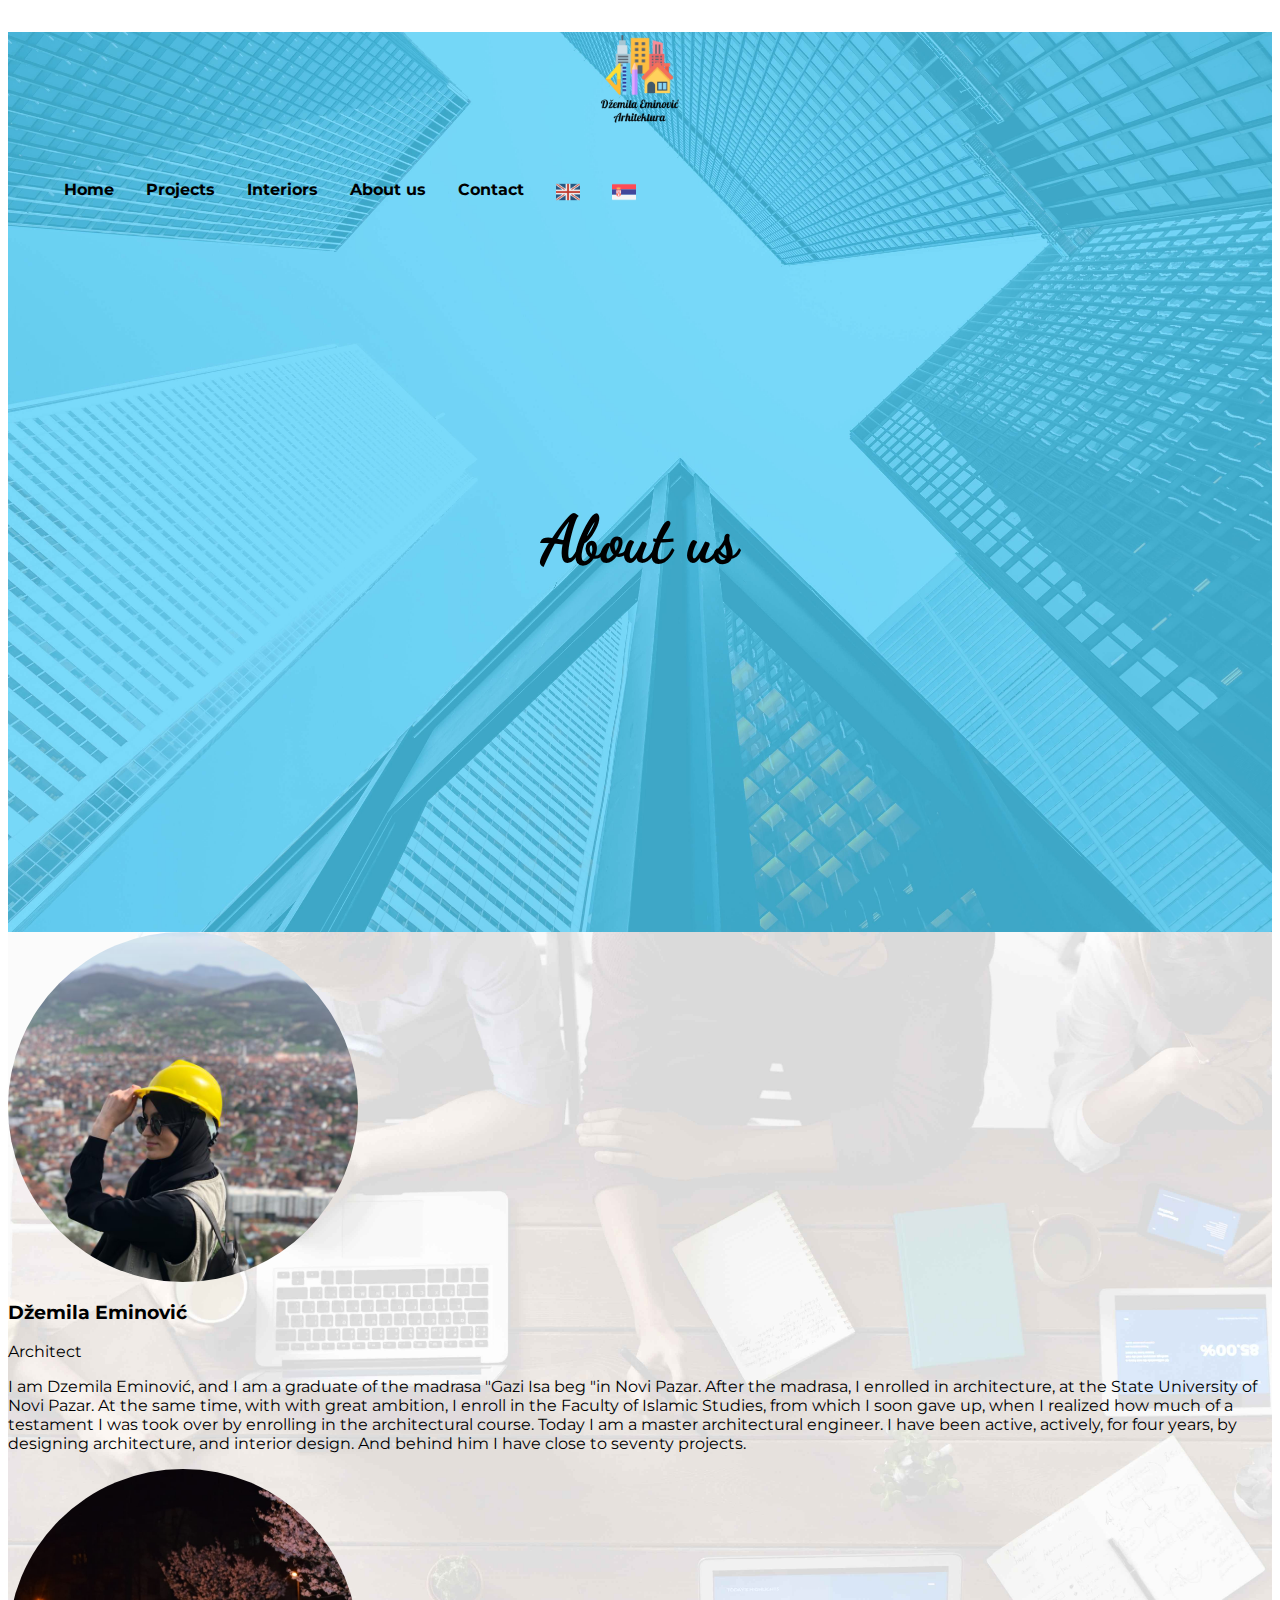
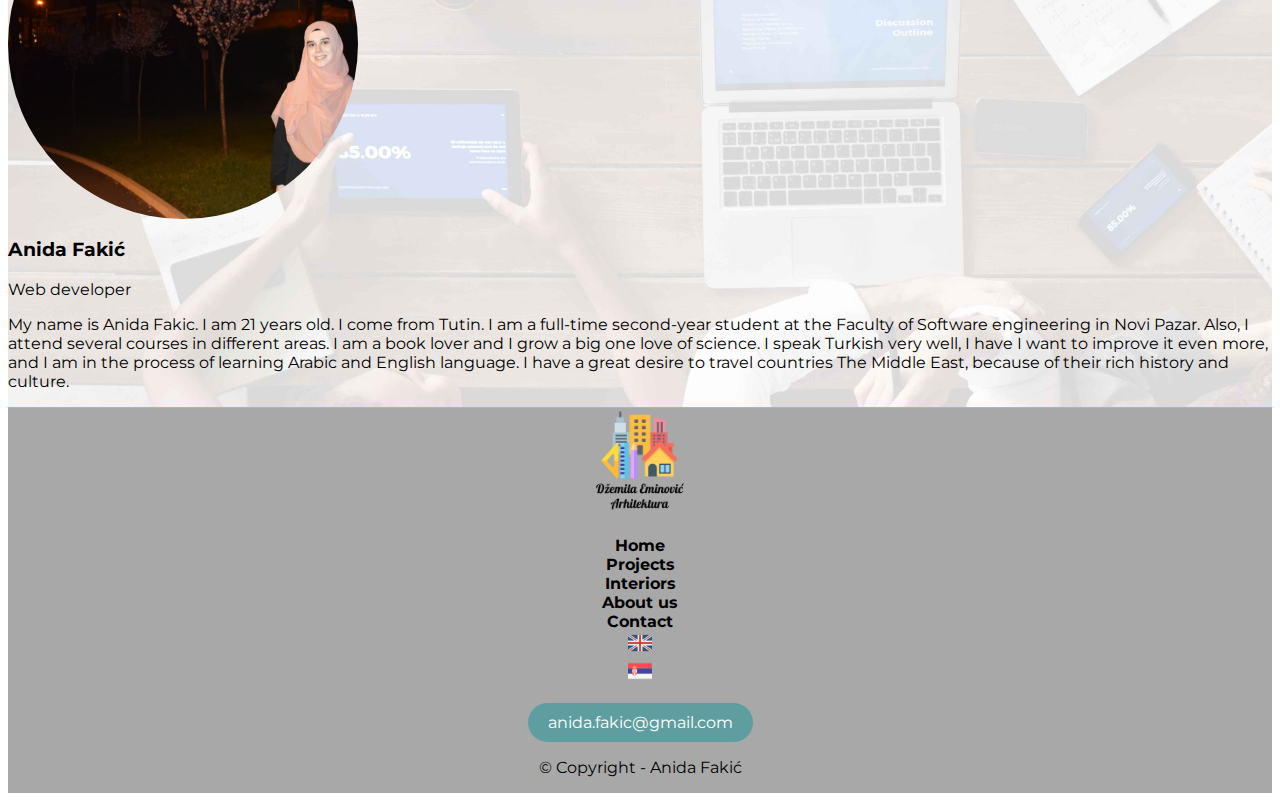
<file: en/onama.html>
<!DOCTYPE html>
<html lang="en">
  <head>
    <meta charset="UTF-8" />
    <meta name="viewport" content="width=device-width, initial-scale=1.0" />

    <!-- Bootstrap -->
    <link
      href="https://cdn.jsdelivr.net/npm/bootstrap@5.0.1/dist/css/bootstrap.min.css"
      rel="stylesheet"
      integrity="sha384-+0n0xVW2eSR5OomGNYDnhzAbDsOXxcvSN1TPprVMTNDbiYZCxYbOOl7+AMvyTG2x"
      crossorigin="anonymous"
    />

    <link rel="stylesheet" href="../css/styles.css" />
    <title>Arhitektura</title>
  </head>
  <body>
    <header class="header">
      <div class="container">
        <div class="row justify-content-between">
          <div class="col-lg-2 col-md-12">
            <div class="logo-wrapper">
              <img class="logo" src="../images/logo.png" />
            </div>
          </div>
          <div class="col-lg-10 col-md-12 d-flex justify-content-end">
            <ul class="navigation">
              <li class="nav-list"><a href="index.html">Home</a></li>
              <li class="nav-list"><a href="projekti.html">Projects</a></li>
              <li class="nav-list"><a href="enterijeri.html">Interiors</a></li>
              <li class="nav-list"><a href="onama.html">About us</a></li>
              <li class="nav-list"><a href="kontakt.html">Contact</a></li>
              <li class="nav-list">
                <a href="onama.html"
                  ><img src="../images/great-britain.png" alt="ENG" width="24px"
                /></a>
              </li>
              <li class="nav-list">
                <a href="/onama.html"
                  ><img src="../images/serbia.png" alt="SRB" width="24px"
                /></a>
              </li>
            </ul>
          </div>
        </div>
        <div class="row">
          <div class="col-lg-12">
            <div class="header-title-wrapper">
              <h1 class="header-title">About us</h1>
            </div>
          </div>
        </div>
      </div>
    </header>
    <main>
      <div class="aboutus-wrapper">
        <div class>
          <div class="container py-5 border-bottom">
            <!-- padding-top i padding-bottom velicina 5 -->
            <div class="row py-5">
              <div class="col-lg-6">
                <div class="slika-dzemila"></div>
              </div>
              <div class="col-lg-6">
                <h3>Džemila Eminović</h3>
                <p>Architect</p>
                <p>
                  I am Dzemila Eminović, and I am a graduate of the madrasa
                  "Gazi Isa beg "in Novi Pazar. After the madrasa, I enrolled in
                  architecture, at the State University of Novi Pazar. At the
                  same time, with with great ambition, I enroll in the Faculty
                  of Islamic Studies, from which I soon gave up, when I realized
                  how much of a testament I was took over by enrolling in the
                  architectural course. Today I am a master architectural
                  engineer. I have been active, actively, for four years, by
                  designing architecture, and interior design. And behind him I
                  have close to seventy projects.
                </p>
              </div>
            </div>
          </div>
        </div>
        <div>
          <div class="container py-5 border-bottom">
            <!-- padding-top i padding-bottom velicina 5 -->
            <div class="row py-5">
              <div class="col-lg-6">
                <div class="slika-anida"></div>
              </div>
              <div class="col-lg-6">
                <h3>Anida Fakić</h3>
                <p>Web developer</p>
                <p>
                  My name is Anida Fakic. I am 21 years old. I come from Tutin.
                  I am a full-time second-year student at the Faculty of Software
                  engineering in Novi Pazar. Also, I attend several courses
                  in different areas. I am a book lover and I grow a big one
                  love of science. I speak Turkish very well, I have
                  I want to improve it even more, and I am in the process of learning Arabic and
                  English language. I have a great desire to travel countries
                  The Middle East, because of their rich history and culture.
                </p>
              </div>
            </div>
          </div>
        </div>
      </div>
    </main>
    <footer class="footer">
      <img class="logo-footer" src="../images/logo.png" />
      <ul class="footer-nav">
        <li class="nav-list"><a href="index.html">Home</a></li>
        <li class="nav-list"><a href="projekti.html">Projects</a></li>
        <li class="nav-list"><a href="enterijeri.html">Interiors</a></li>
        <li class="nav-list"><a href="onama.html">About us</a></li>
        <li class="nav-list"><a href="kontakt.html">Contact</a></li>
        <li class="nav-list">
          <a href="onama.html"
            ><img src="../images/great-britain.png" alt="ENG" width="24px"
          /></a>
        </li>
        <li class="nav-list">
          <a href="/onama.html"
            ><img src="../images/serbia.png" alt="SRB" width="24px"
          /></a>
        </li>
      </ul>
      <a href="mailto:anida.fakic@gmail.com" class="footer-mail"
        >anida.fakic@gmail.com</a
      >
      <p>&copy; Copyright - Anida Fakić</p>
    </footer>
  </body>
</html>
</file>
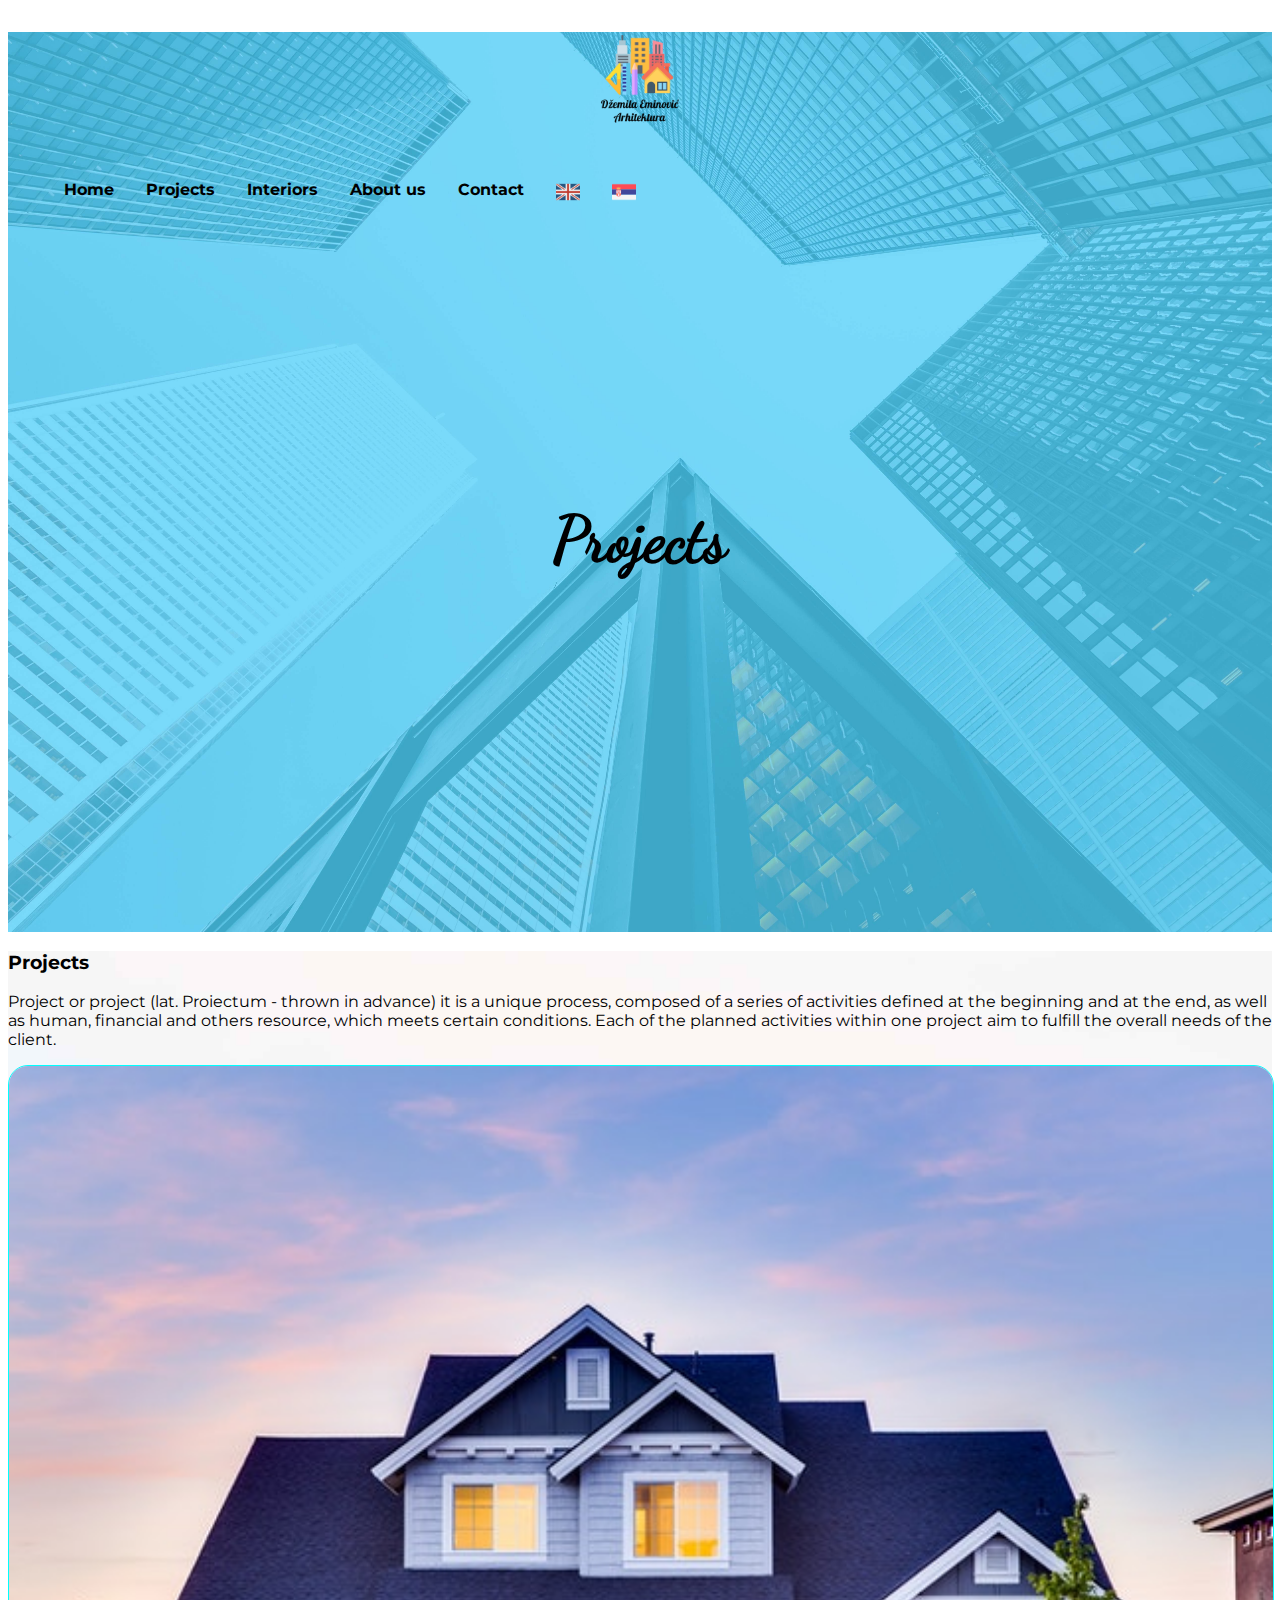
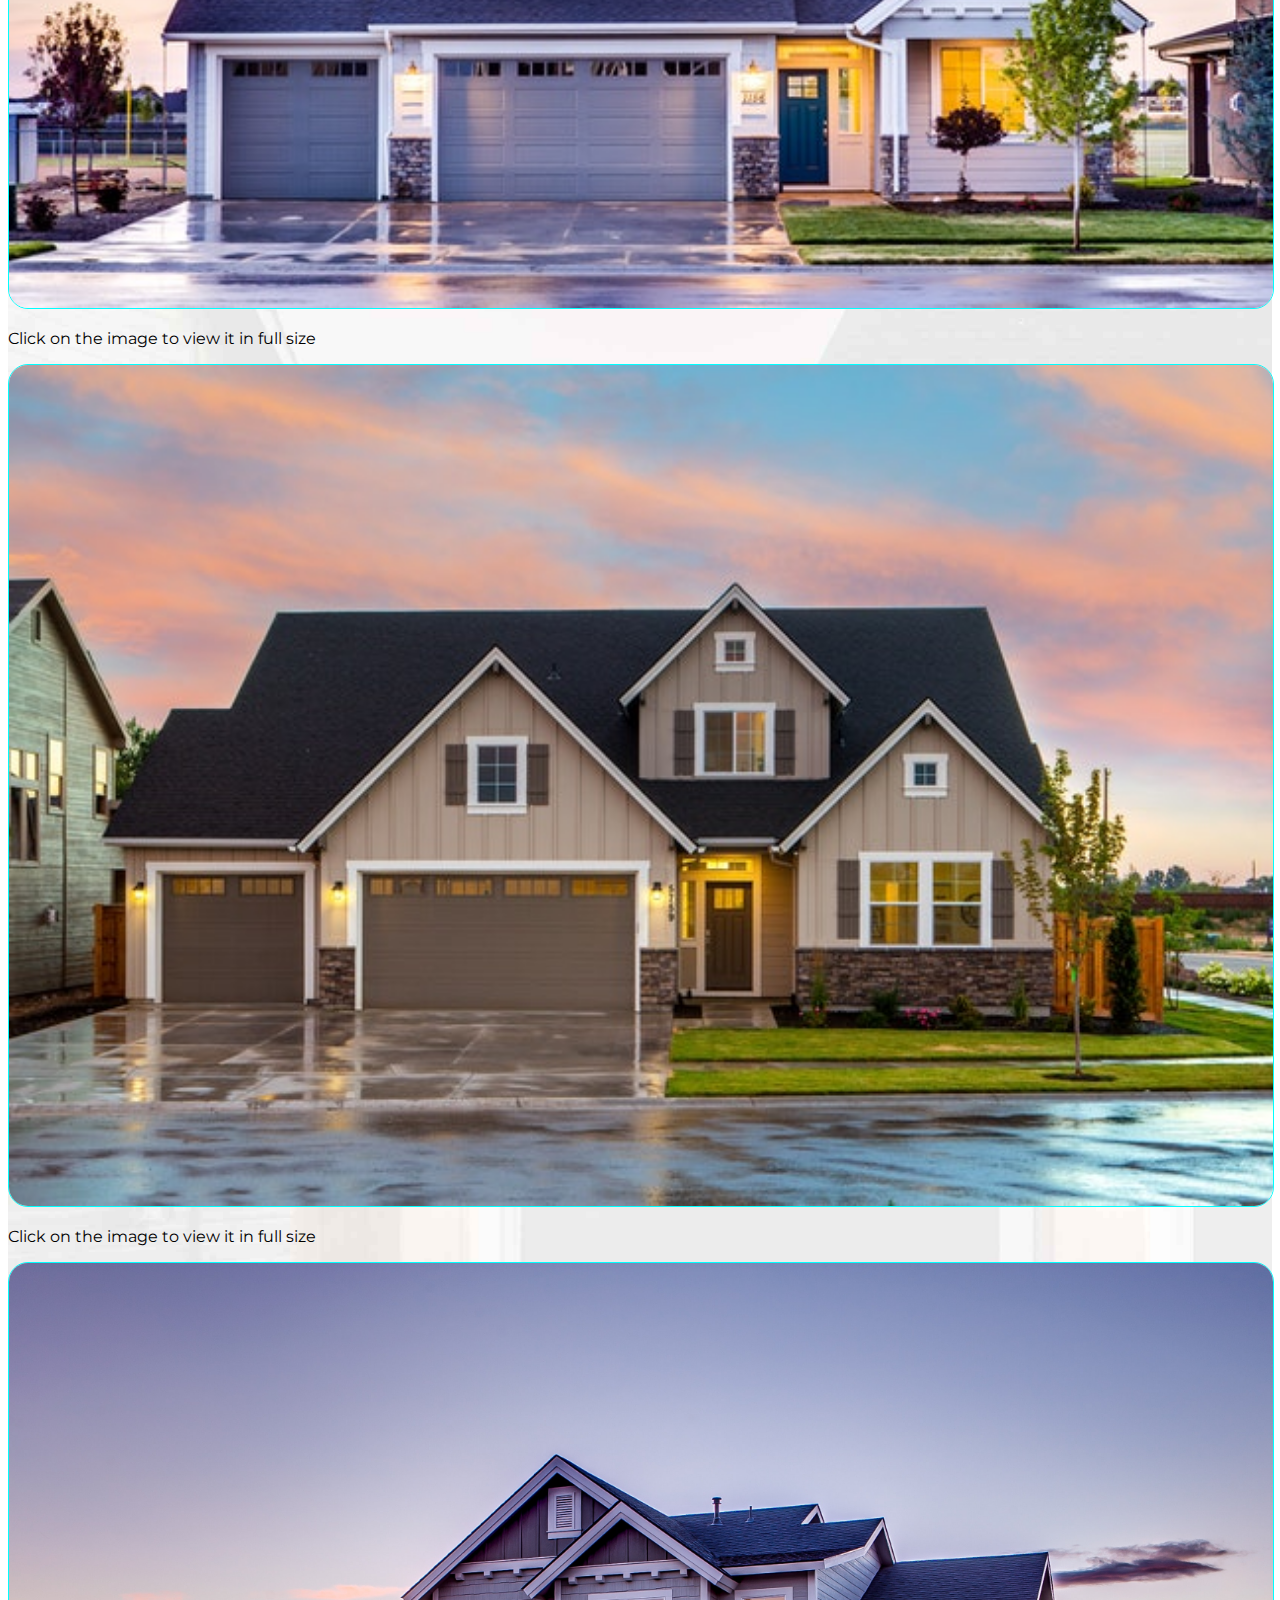
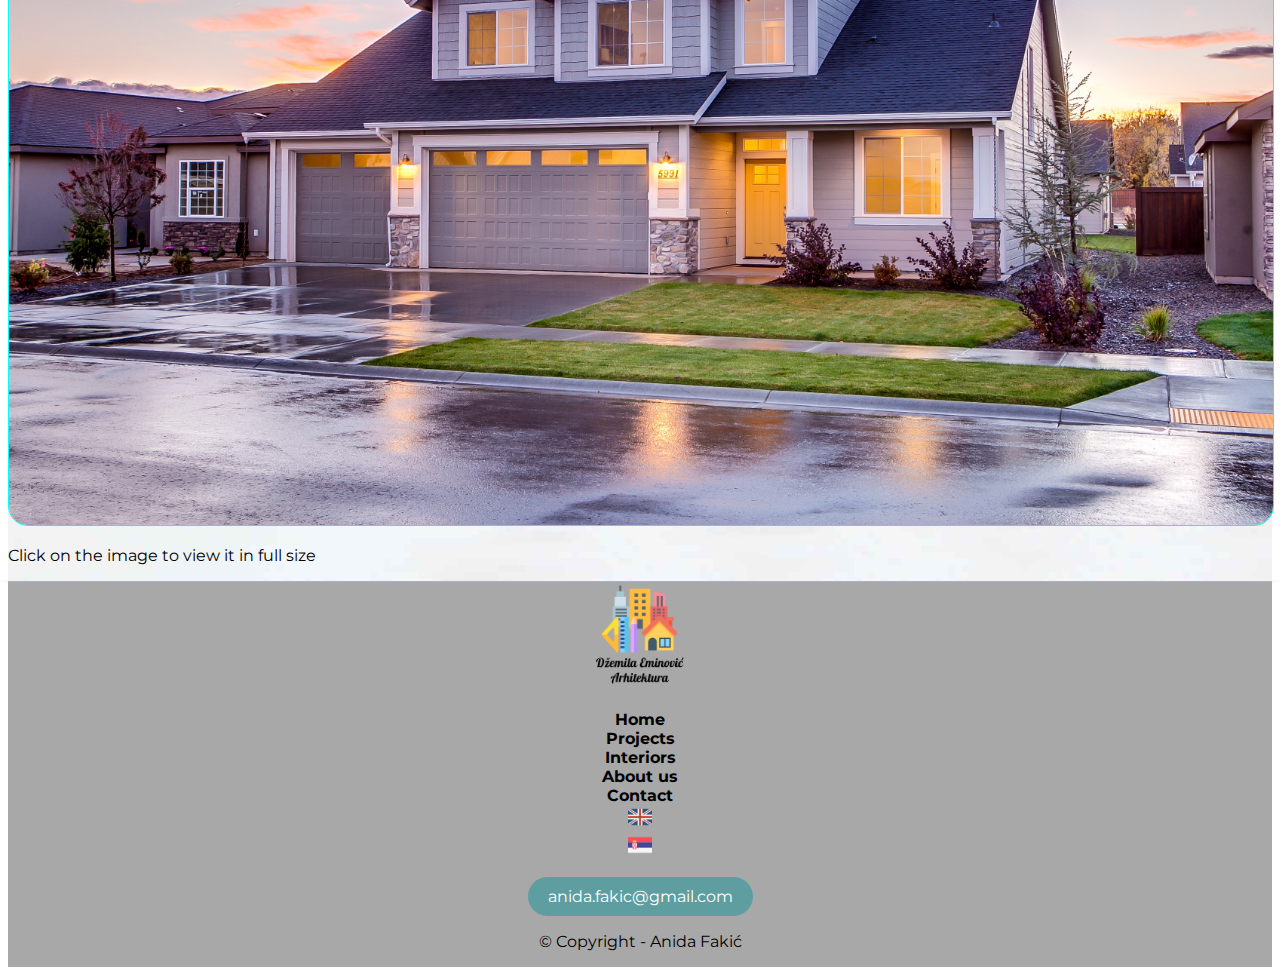
<file: en/projekti.html>
<!DOCTYPE html>
<html lang="en">
  <head>
    <meta charset="UTF-8" />
    <meta name="viewport" content="width=device-width, initial-scale=1.0" />

    <!-- Bootstrap -->
    <link
      href="https://cdn.jsdelivr.net/npm/bootstrap@5.0.1/dist/css/bootstrap.min.css"
      rel="stylesheet"
      integrity="sha384-+0n0xVW2eSR5OomGNYDnhzAbDsOXxcvSN1TPprVMTNDbiYZCxYbOOl7+AMvyTG2x"
      crossorigin="anonymous"
    />

    <link rel="stylesheet" href="../css/styles.css" />
    <title>Arhitektura</title>
  </head>
  <body>
    <header class="header">
      <div class="container">
        <div class="row justify-content-between">
          <div class="col-lg-2 col-md-12">
            <div class="logo-wrapper">
              <img class="logo" src="../images/logo.png" />
            </div>
          </div>
          <div class="col-lg-10 col-md-12 d-flex justify-content-end">
            <ul class="navigation">
              <li class="nav-list"><a href="index.html">Home</a></li>
              <li class="nav-list"><a href="projekti.html">Projects</a></li>
              <li class="nav-list"><a href="enterijeri.html">Interiors</a></li>
              <li class="nav-list"><a href="onama.html">About us</a></li>
              <li class="nav-list"><a href="kontakt.html">Contact</a></li>
              <li class="nav-list">
                <a href="projekti.html"
                  ><img
                    src="../images/great-britain.png"
                    alt="ENG"
                    width="24px"
                /></a>
              </li>
              <li class="nav-list">
                <a href="/projekti.html"
                  ><img src="../images/serbia.png" alt="SRB" width="24px"
                /></a>
              </li>
            </ul>
          </div>
        </div>
        <div class="row">
          <div class="col-lg-12">
            <div class="header-title-wrapper">
              <h1 class="header-title">Projects</h1>
            </div>
          </div>
        </div>
      </div>
    </header>
    <main>
      <div class="projects-wrapper">
        <div class="container py-5 border-bottom">
          <div class="row py-3">
            <div class="col-lg-12 text-center">
              <h3>Projects</h3>
              <p>
                Project or project (lat. Proiectum - thrown in advance) it is a
                unique process, composed of a series of activities defined at
                the beginning and at the end, as well as human, financial and
                others resource, which meets certain conditions. Each of the
                planned activities within one project aim to fulfill the overall
                needs of the client.
              </p>
            </div>
          </div>
          <div class="row">
            <div class="col-lg-4">
              <a href="images/projekt1.jpg" target="_blank"
                ><img
                  src="../images/projekt1.jpg"
                  alt="slika"
                  class="projects-img"
                />
              </a>
              <p class="py-3 text-center text-muted">
                Click on the image to view it in full size
              </p>
            </div>
            <div class="col-lg-4">
              <a href="images/projekt2.jpg" target="_blank"
                ><img
                  src="../images/projekt2.jpg"
                  alt="slika"
                  class="projects-img"
              /></a>
              <p class="py-3 text-center text-muted">
                Click on the image to view it in full size
              </p>
            </div>
            <div class="col-lg-4">
              <a href="images/projekt3.jpg" target="_blank">
                <img
                  src="../images/projekt3.jpg"
                  alt="slika"
                  class="projects-img"
                />
              </a>
              <p class="py-3 text-center text-muted">
                Click on the image to view it in full size
              </p>
            </div>
          </div>
        </div>
      </div>
    </main>
    <footer class="footer">
      <img class="logo-footer" src="../images/logo.png" />
      <ul class="footer-nav">
        <li class="nav-list"><a href="index.html">Home</a></li>
        <li class="nav-list"><a href="projekti.html">Projects</a></li>
        <li class="nav-list"><a href="enterijeri.html">Interiors</a></li>
        <li class="nav-list"><a href="onama.html">About us</a></li>
        <li class="nav-list"><a href="kontakt.html">Contact</a></li>
        <li class="nav-list">
          <a href="projekti.html"
            ><img src="../images/great-britain.png" alt="ENG" width="24px"
          /></a>
        </li>
        <li class="nav-list">
          <a href="/projekti.html"
            ><img src="../images/serbia.png" alt="SRB" width="24px"
          /></a>
        </li>
      </ul>
      <a href="mailto:anida.fakic@gmail.com" class="footer-mail"
        >anida.fakic@gmail.com</a
      >
      <p>&copy; Copyright - Anida Fakić</p>
    </footer>
  </body>
</html>
</file>
<file: css/styles.css>
/* Importovano sa google-a */
@import url("https://fonts.googleapis.com/css2?family=Montserrat&display=swap");

/* Importovano lokalno */
@font-face {
  font-family: "DancingScript";
  src: url("./DancingScript-Regular.ttf");
}

/* 1rem = 16px */
html {
  margin: 0;
  padding: 0;
  box-sizing: border-box; /* da content bude unutar granica boxa */
}

body {
  font-family: "Montserrat", sans-serif !important;
}

.header {
  width: 100%;
  height: 100vh; /* viewport height - visina u pikselima ekrana uredjaja kojeg koristimo */
  background-image: url("../images/header.jpg");
  background-size: cover;
}

.navigation {
  display: flex;
  flex-wrap: wrap; /* ovo znaci kad ne moze sve da stane u jedan red prenesi u sledeci red. radi samo kad je display:flex */
  margin-top: 3rem; /* 48px */
}

.nav-list {
  margin: 0 1rem;
  list-style-type: none;
}

.nav-list a {
  text-decoration: none;
  color: #000;
  font-weight: bold;
}

.logo-wrapper {
  margin-top: 2rem;
  display: flex;
  justify-content: center;
}

.logo {
  width: 100px;
}

.header-title-wrapper {
  height: 70vh;
  display: flex;
  align-items: center; /* u centru vertikalno */
  justify-content: center; /* u centru horizontalno */
}

.home-img {
  width: 500px;
  border-radius: 20px;
  border: 1px solid aqua;
}

@media (max-width: 900px) {
  .home-img {
    width: 300px;
  }
}

.projects-img {
  width: 100%;
  border-radius: 20px;
  border: 1px solid aqua;
}

.slika-anida {
  width: 350px;
  border-radius: 50%;
  background-size: cover;
  background-image: url("../images/anida.jpeg");
  height: 350px;
}

.slika-dzemila {
  width: 350px;
  border-radius: 50%;
  background-size: cover;
  background-image: url("../images/dzemila.jpeg");
  height: 350px;
}

.header-title {
  font-family: "DancingScript";
  font-size: 4rem;
}

.projects-wrapper {
  background-image: url("../images/projekti-bg.jpg");
  background-size: cover;
  border-bottom: 1px solid aqua;
}

.interiors-wrapper {
  background-image: url("../images/interior-bg.jpg");
  background-size: cover;
  border-bottom: 1px solid aqua;
}

.aboutus-wrapper {
  background-image: url("../images/about-bg.jpg");
  background-size: cover;
  border-bottom: 1px solid aqua;
}

.contact-wrapper {
  background-image: url("../images/interior-bg.jpg");
  background-size: cover;
  border-bottom: 1px solid aqua;
}

.footer {
  min-height: 350px;
  background-color: rgb(168, 168, 168);
  display: flex;
  flex-direction: column; /* da budu stvari jedne ispod drugih */
  align-items: center; /* u centru horizontalno */
  justify-content: center; /* u centru vertikalno */
}

.footer-nav {
  text-align: center;
  margin: 1rem 0;
  padding: 0;
}

.logo-footer {
  width: 7rem;
}

.footer-mail {
  color: #fff;
  background-color: cadetblue;
  padding: 10px 20px;
  border-radius: 20px;
  text-decoration: none;
}

.error-message {
  color: red;
  font-size: 10px;
}
</file>
